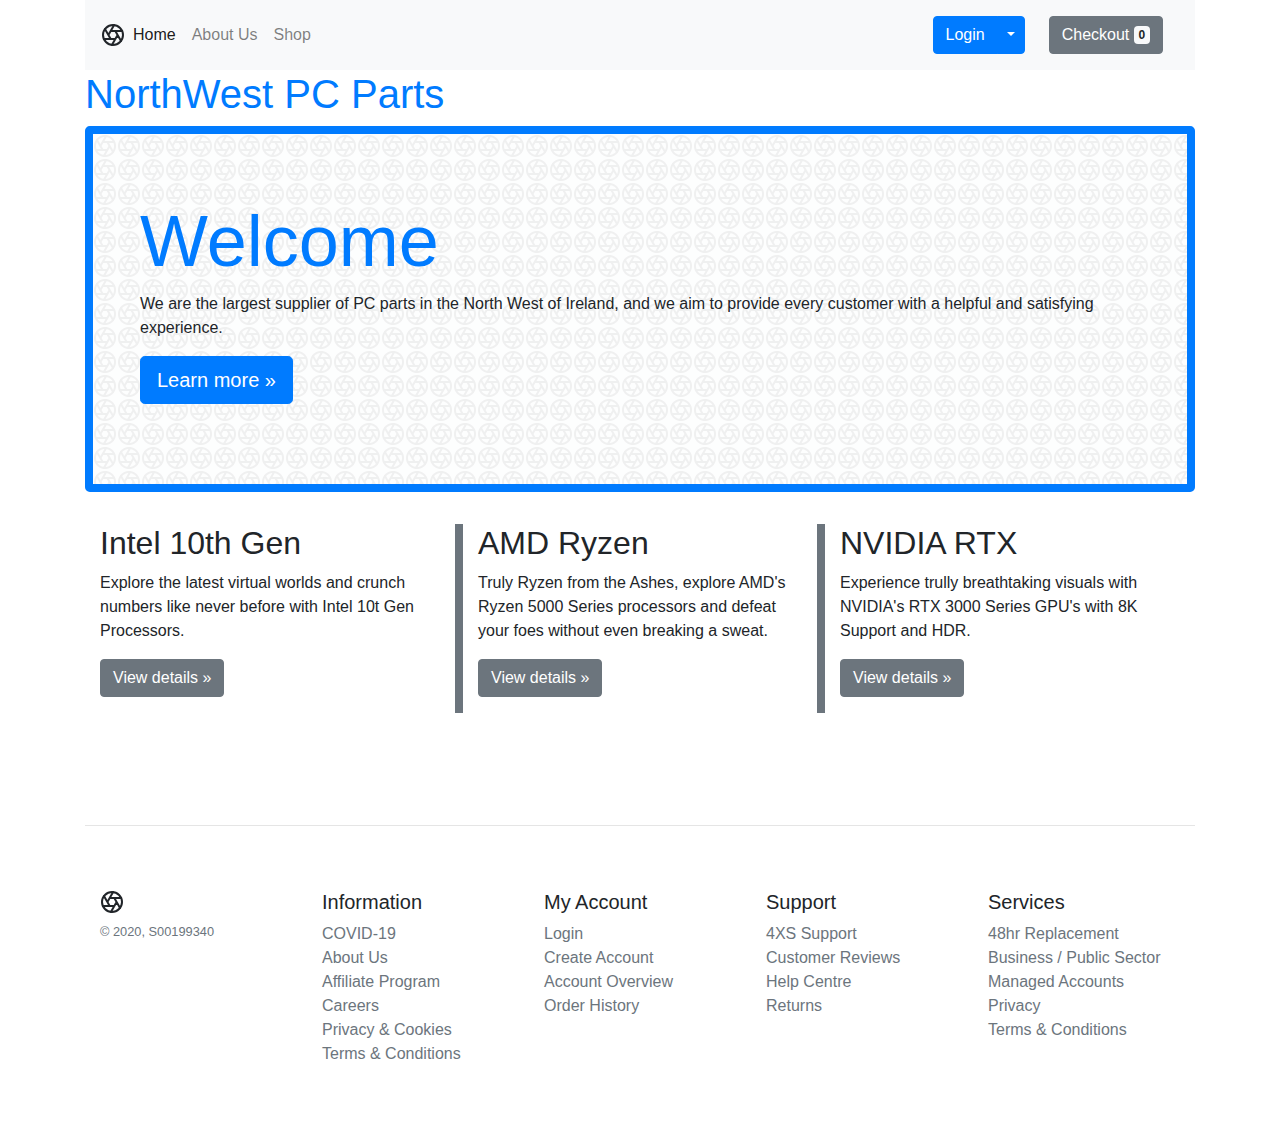
<file: index.html>
<!doctype html>
<html lang="en">
  <head>
    <!-- Required meta tags -->
    <meta charset="utf-8">
    <meta name="viewport" content="width=device-width, initial-scale=1, shrink-to-fit=no">

    <!-- Bootstrap CSS -->
    <link rel="stylesheet" href="https://cdn.jsdelivr.net/npm/bootstrap@4.5.3/dist/css/bootstrap.min.css" integrity="sha384-TX8t27EcRE3e/ihU7zmQxVncDAy5uIKz4rEkgIXeMed4M0jlfIDPvg6uqKI2xXr2" crossorigin="anonymous">
    <link href="css/bootstrap.min.css" rel="stylesheet">
    <link href="css/custom.css" rel="stylesheet">    
    <title>Home Page</title>
  </head>
  <body>

    <main class="container">
    <nav class="navbar navbar-expand-lg navbar-light bg-light">
      <svg xmlns="http://www.w3.org/2000/svg" width="24" height="24" fill="none" stroke="currentColor" stroke-linecap="round" stroke-linejoin="round" stroke-width="2" class="d-block mx-auto" role="img" viewBox="0 0 24 24" focusable="false"><title>Product</title><circle cx="12" cy="12" r="10"/><path d="M14.31 8l5.74 9.94M9.69 8h11.48M7.38 12l5.74-9.94M9.69 16L3.95 6.06M14.31 16H2.83m13.79-4l-5.74 9.94"/></svg>
        <button class="navbar-toggler" type="button" data-toggle="collapse" data-target="#navbarNavAltMarkup" aria-controls="navbarNavAltMarkup" aria-expanded="false" aria-label="Toggle navigation">
          <span class="navbar-toggler-icon"></span>
        </button>
        <div class="collapse navbar-collapse" id="navbarNavAltMarkup">
          <div class="navbar-nav">
            <a class="nav-item nav-link active" href="index.html">Home<span class="sr-only">(current)</span></a>
            <a class="nav-item nav-link" href="about.html">About Us</a>
            <a class="nav-item nav-link" href="shop.html">Shop</a>
          </div>
        </div>
          <div class="btn-group">
          <button type="button" class="btn btn-primary"  id="loginlogout" href="#">Login</button>
          <button type="button" class="btn btn-primary dropdown-toggle dropdown-toggle-split" id="dropdownMenuReference" data-toggle="dropdown" aria-haspopup="true" aria-expanded="false" data-reference="parent">
            <span class="sr-only">Toggle Dropdown</span>
          </button>
          <div class="dropdown-menu" aria-labelledby="dropdownMenuReference">
            <a class="dropdown-item" href="userdetails.html">User Details</a>
      
          </div>
          </div>
        
            
          <div class="btn-toolbar">
              <a class="nav-item nav-link" href="checkout.html">
              <button type="button" class="btn btn-secondary ml-2">
                Checkout <span class="badge badge-light" id="checkout"></span>
              </button>
              </a>
          </div> 
      </nav>    
          
      



      <style>
        #home_img{
          background-image: linear-gradient(rgba(255,255,255,0.93), rgba(255,255,255,0.93)), url("images/Product-1.png");
          border: 0.5em solid #007bff;
        }

        
        </style>


      <main role="main">
        <h1>NorthWest PC Parts </h1>
        <!-- Main jumbotron for a primary marketing message or call to action -->
        <div class="jumbotron" id="home_img">
          <div class="container">
            <h1 class="display-3">Welcome</h1>
            <p>We are the largest supplier of PC parts in the North West of Ireland, and we aim to provide every customer with a helpful and satisfying experience.</p>
            <p><a class="btn btn-primary btn-lg" href="#" role="button">Learn more &raquo;</a></p>
          </div>
        </div>
      
        <div class="container">
          <!-- Example row of columns -->
          <div class="row">
            <div class="col-md-4">
              <h2>Intel 10th Gen</h2>
              <p>Explore the latest virtual worlds and crunch numbers like never before with Intel 10t Gen Processors.</p>
              <p><a class="btn btn-secondary" href="#" role="button">View details &raquo;</a></p>
            </div>
            <div class="col-md-4" id="border_middle_index">
              <h2>AMD Ryzen</h2>
              <p>Truly Ryzen from the Ashes, explore AMD's Ryzen 5000 Series processors and defeat your foes without even breaking a sweat.</p>
              <p><a class="btn btn-secondary" href="#" role="button">View details &raquo;</a></p>
            </div>
            <div class="col-md-4">
              <h2>NVIDIA RTX</h2>
              <p>Experience trully breathtaking visuals with NVIDIA's RTX 3000 Series GPU's with 8K Support and HDR.</p>
              <p><a class="btn btn-secondary" href="#" role="button">View details &raquo;</a></p>
            </div>
          </div><!-- /container -->
      </main>


      </br>
      </br>
      </br>
      </br> 
      <hr>
      
    
      <footer class="container py-5">
        <div class="row">
          <div class="col-12 col-md">
            <svg xmlns="http://www.w3.org/2000/svg" width="24" height="24" fill="none" stroke="currentColor" stroke-linecap="round" stroke-linejoin="round" stroke-width="2" class="d-block mb-2" role="img" viewBox="0 0 24 24" focusable="false"><title>Product</title><circle cx="12" cy="12" r="10"/><path d="M14.31 8l5.74 9.94M9.69 8h11.48M7.38 12l5.74-9.94M9.69 16L3.95 6.06M14.31 16H2.83m13.79-4l-5.74 9.94"/></svg>
            <small class="d-block mb-3 text-muted">&copy; 2020, S00199340</small>
          </div>
          <div class="col-6 col-md">
            <h5>Information</h5>
            <ul class="list-unstyled text-small">
              <li><a class="text-muted" href="#">COVID-19</a></li>
              <li><a class="text-muted" href="#">About Us</a></li>
              <li><a class="text-muted" href="#">Affiliate Program</a></li>
              <li><a class="text-muted" href="#">Careers</a></li>
              <li><a class="text-muted" href="#">Privacy & Cookies</a></li>
              <li><a class="text-muted" href="#">Terms & Conditions</a></li>
            </ul>
          </div>
          <div class="col-6 col-md">
            <h5>My Account</h5>
            <ul class="list-unstyled text-small">
              <li><a class="text-muted" href="#">Login</a></li>
              <li><a class="text-muted" href="#">Create Account</a></li>
              <li><a class="text-muted" href="#">Account Overview</a></li>
              <li><a class="text-muted" href="#">Order History</a></li>
            </ul>
          </div>
          <div class="col-6 col-md">
            <h5>Support</h5>
            <ul class="list-unstyled text-small">
              <li><a class="text-muted" href="#">4XS Support</a></li>
              <li><a class="text-muted" href="#">Customer Reviews</a></li>
              <li><a class="text-muted" href="#">Help Centre</a></li>
              <li><a class="text-muted" href="#">Returns</a></li>
            </ul>
          </div>
          <div class="col-6 col-md">
            <h5>Services</h5>
            <ul class="list-unstyled text-small">
              <li><a class="text-muted" href="#">48hr Replacement</a></li>
              <li><a class="text-muted" href="#">Business / Public Sector Managed Accounts</a></li>
              <li><a class="text-muted" href="#">Privacy</a></li>
              <li><a class="text-muted" href="#">Terms & Conditions</a></li>
            </ul>
          </div>
        </div>

      </footer>


      






    



    












    </main>


   


      <script src="js/jquery-min.js"></script>
      <script src="js/bootstrap.bundle.min.js"></script>   
      <script src="custom-js/custom.js"></script>   
    <!-- Optional JavaScript; choose one of the two! -->

    <!-- Option 1: jQuery and Bootstrap Bundle (includes Popper) -->
    <script src="https://code.jquery.com/jquery-3.5.1.slim.min.js" integrity="sha384-DfXdz2htPH0lsSSs5nCTpuj/zy4C+OGpamoFVy38MVBnE+IbbVYUew+OrCXaRkfj" crossorigin="anonymous"></script>
    <script src="https://cdn.jsdelivr.net/npm/bootstrap@4.5.3/dist/js/bootstrap.bundle.min.js" integrity="sha384-ho+j7jyWK8fNQe+A12Hb8AhRq26LrZ/JpcUGGOn+Y7RsweNrtN/tE3MoK7ZeZDyx" crossorigin="anonymous"></script>

    <!-- Option 2: jQuery, Popper.js, and Bootstrap JS
    <script src="https://code.jquery.com/jquery-3.5.1.slim.min.js" integrity="sha384-DfXdz2htPH0lsSSs5nCTpuj/zy4C+OGpamoFVy38MVBnE+IbbVYUew+OrCXaRkfj" crossorigin="anonymous"></script>
    <script src="https://cdn.jsdelivr.net/npm/popper.js@1.16.1/dist/umd/popper.min.js" integrity="sha384-9/reFTGAW83EW2RDu2S0VKaIzap3H66lZH81PoYlFhbGU+6BZp6G7niu735Sk7lN" crossorigin="anonymous"></script>
    <script src="https://cdn.jsdelivr.net/npm/bootstrap@4.5.3/dist/js/bootstrap.min.js" integrity="sha384-w1Q4orYjBQndcko6MimVbzY0tgp4pWB4lZ7lr30WKz0vr/aWKhXdBNmNb5D92v7s" crossorigin="anonymous"></script>
    -->
  </body>
</html>
</file>
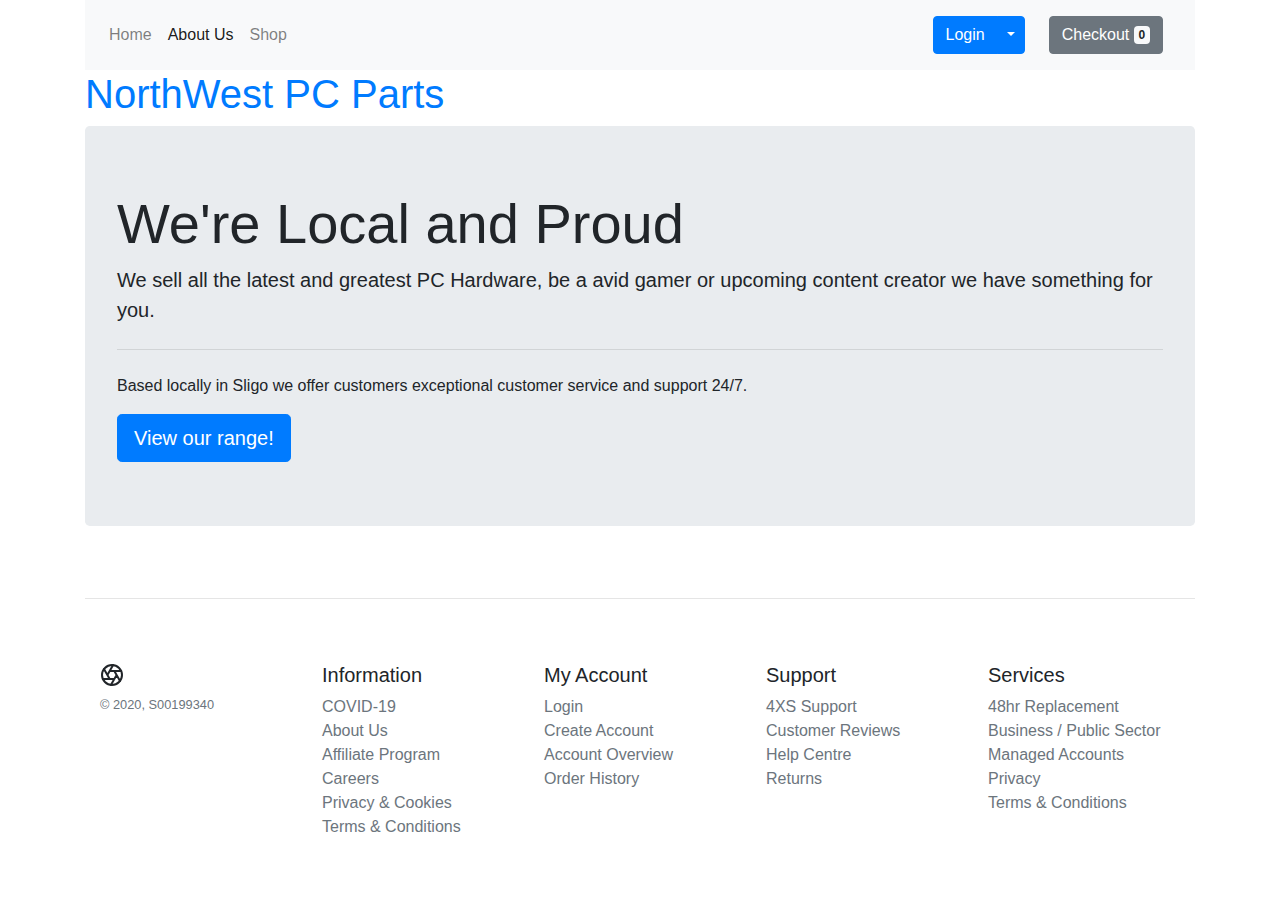
<file: about.html>
<!doctype html>
<html lang="en">
  <head>
    <!-- Required meta tags -->
    <meta charset="utf-8">
    <meta name="viewport" content="width=device-width, initial-scale=1, shrink-to-fit=no">

    <!-- Bootstrap CSS -->
    <link rel="stylesheet" href="https://cdn.jsdelivr.net/npm/bootstrap@4.5.3/dist/css/bootstrap.min.css" integrity="sha384-TX8t27EcRE3e/ihU7zmQxVncDAy5uIKz4rEkgIXeMed4M0jlfIDPvg6uqKI2xXr2" crossorigin="anonymous">
    <link href="css/bootstrap.min.css" rel="stylesheet">
    <link href="css/custom.css" rel="stylesheet">    
    <title>Hello, world!</title>
  </head>
  <body>

    <main class="container">
    <nav class="navbar navbar-expand-lg navbar-light bg-light">
        <button class="navbar-toggler" type="button" data-toggle="collapse" data-target="#navbarNavAltMarkup" aria-controls="navbarNavAltMarkup" aria-expanded="false" aria-label="Toggle navigation">
          <span class="navbar-toggler-icon"></span>
        </button>
        <div class="collapse navbar-collapse" id="navbarNavAltMarkup">
          <div class="navbar-nav">
            <a class="nav-item nav-link" href="index.html">Home</a>
            <a class="nav-item nav-link active" href="about.html">About Us<span class="sr-only">(current)</span></a>
            <a class="nav-item nav-link" href="shop.html">Shop</a>
          </div>
        </div>
          <div class="btn-group">
          <button type="button" class="btn btn-primary"  id="loginlogout" href="#">Login</button>
          <button type="button" class="btn btn-primary dropdown-toggle dropdown-toggle-split" id="dropdownMenuReference" data-toggle="dropdown" aria-haspopup="true" aria-expanded="false" data-reference="parent">
            <span class="sr-only">Toggle Dropdown</span>
          </button>
          <div class="dropdown-menu" aria-labelledby="dropdownMenuReference">
            <a class="dropdown-item" href="userdetails.html">User Details</a>
      
          </div>
          </div>
        
            
          <div class="btn-toolbar">
              <a class="nav-item nav-link" href="checkout.html">
              <button type="button" class="btn btn-secondary ml-2">
                Checkout <span class="badge badge-light" id="checkout"></span>
              </button>
              </a>
          </div> 
      </nav>    
          
      <h1>NorthWest PC Parts </h1>














    



      <div class="jumbotron">
        <h2 class="display-4">We're Local and Proud</h2>
        <p class="lead">We sell all the latest and greatest PC Hardware, be a avid gamer or upcoming content creator we have something for you.</p>
        <hr class="my-4">
        <p>Based locally in Sligo we offer customers exceptional customer service and support 24/7.</p>
        <a class="btn btn-primary btn-lg" href="shop.html" role="button">View our range!</a>
      </div>




    </br>
    <hr>

      <footer class="container py-5">
        <div class="row">
          <div class="col-12 col-md">
            <svg xmlns="http://www.w3.org/2000/svg" width="24" height="24" fill="none" stroke="currentColor" stroke-linecap="round" stroke-linejoin="round" stroke-width="2" class="d-block mb-2" role="img" viewBox="0 0 24 24" focusable="false"><title>Product</title><circle cx="12" cy="12" r="10"/><path d="M14.31 8l5.74 9.94M9.69 8h11.48M7.38 12l5.74-9.94M9.69 16L3.95 6.06M14.31 16H2.83m13.79-4l-5.74 9.94"/></svg>
            <small class="d-block mb-3 text-muted">&copy; 2020, S00199340</small>
          </div>
          <div class="col-6 col-md">
            <h5>Information</h5>
            <ul class="list-unstyled text-small">
              <li><a class="text-muted" href="#">COVID-19</a></li>
              <li><a class="text-muted" href="#">About Us</a></li>
              <li><a class="text-muted" href="#">Affiliate Program</a></li>
              <li><a class="text-muted" href="#">Careers</a></li>
              <li><a class="text-muted" href="#">Privacy & Cookies</a></li>
              <li><a class="text-muted" href="#">Terms & Conditions</a></li>
            </ul>
          </div>
          <div class="col-6 col-md">
            <h5>My Account</h5>
            <ul class="list-unstyled text-small">
              <li><a class="text-muted" href="#">Login</a></li>
              <li><a class="text-muted" href="#">Create Account</a></li>
              <li><a class="text-muted" href="#">Account Overview</a></li>
              <li><a class="text-muted" href="#">Order History</a></li>
            </ul>
          </div>
          <div class="col-6 col-md">
            <h5>Support</h5>
            <ul class="list-unstyled text-small">
              <li><a class="text-muted" href="#">4XS Support</a></li>
              <li><a class="text-muted" href="#">Customer Reviews</a></li>
              <li><a class="text-muted" href="#">Help Centre</a></li>
              <li><a class="text-muted" href="#">Returns</a></li>
            </ul>
          </div>
          <div class="col-6 col-md">
            <h5>Services</h5>
            <ul class="list-unstyled text-small">
              <li><a class="text-muted" href="#">48hr Replacement</a></li>
              <li><a class="text-muted" href="#">Business / Public Sector Managed Accounts</a></li>
              <li><a class="text-muted" href="#">Privacy</a></li>
              <li><a class="text-muted" href="#">Terms & Conditions</a></li>
            </ul>
          </div>
        </div>
      </footer>






    </main>
      <script src="js/jquery-min.js"></script>
      <script src="js/bootstrap.bundle.min.js"></script>    
      <script src="custom-js/custom.js"></script>   
    <!-- Optional JavaScript; choose one of the two! -->

    <!-- Option 1: jQuery and Bootstrap Bundle (includes Popper) -->
    <script src="https://code.jquery.com/jquery-3.5.1.slim.min.js" integrity="sha384-DfXdz2htPH0lsSSs5nCTpuj/zy4C+OGpamoFVy38MVBnE+IbbVYUew+OrCXaRkfj" crossorigin="anonymous"></script>
    <script src="https://cdn.jsdelivr.net/npm/bootstrap@4.5.3/dist/js/bootstrap.bundle.min.js" integrity="sha384-ho+j7jyWK8fNQe+A12Hb8AhRq26LrZ/JpcUGGOn+Y7RsweNrtN/tE3MoK7ZeZDyx" crossorigin="anonymous"></script>

    <!-- Option 2: jQuery, Popper.js, and Bootstrap JS
    <script src="https://code.jquery.com/jquery-3.5.1.slim.min.js" integrity="sha384-DfXdz2htPH0lsSSs5nCTpuj/zy4C+OGpamoFVy38MVBnE+IbbVYUew+OrCXaRkfj" crossorigin="anonymous"></script>
    <script src="https://cdn.jsdelivr.net/npm/popper.js@1.16.1/dist/umd/popper.min.js" integrity="sha384-9/reFTGAW83EW2RDu2S0VKaIzap3H66lZH81PoYlFhbGU+6BZp6G7niu735Sk7lN" crossorigin="anonymous"></script>
    <script src="https://cdn.jsdelivr.net/npm/bootstrap@4.5.3/dist/js/bootstrap.min.js" integrity="sha384-w1Q4orYjBQndcko6MimVbzY0tgp4pWB4lZ7lr30WKz0vr/aWKhXdBNmNb5D92v7s" crossorigin="anonymous"></script>
    -->
  </body>
</html>
</file>
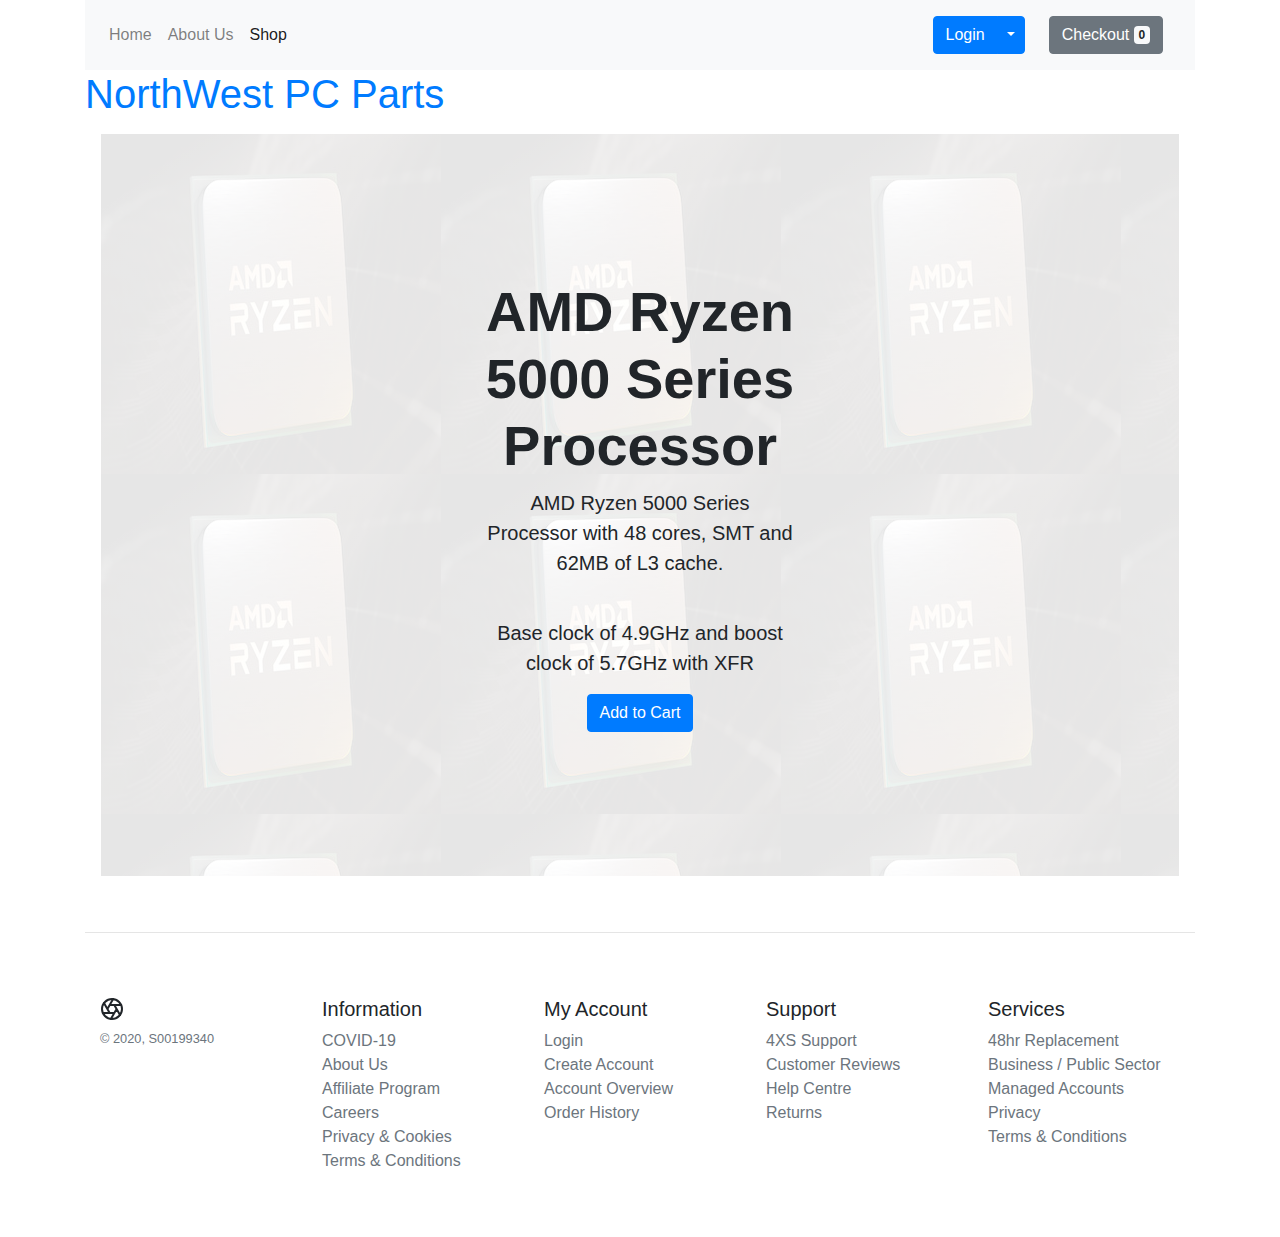
<file: amd.html>
<!doctype html>
<html lang="en">
  <head>
    <!-- Required meta tags -->
    <meta charset="utf-8">
    <meta name="viewport" content="width=device-width, initial-scale=1, shrink-to-fit=no">

    <!-- Bootstrap CSS -->
    <link rel="stylesheet" href="https://cdn.jsdelivr.net/npm/bootstrap@4.5.3/dist/css/bootstrap.min.css" integrity="sha384-TX8t27EcRE3e/ihU7zmQxVncDAy5uIKz4rEkgIXeMed4M0jlfIDPvg6uqKI2xXr2" crossorigin="anonymous">
    <link href="css/bootstrap.min.css" rel="stylesheet">
    <link href="css/custom.css" rel="stylesheet">    
    <title>AMD Ryzen</title>
  </head>
  <body>

    <main class="container">
    <nav class="navbar navbar-expand-lg navbar-light bg-light">
        <button class="navbar-toggler" type="button" data-toggle="collapse" data-target="#navbarNavAltMarkup" aria-controls="navbarNavAltMarkup" aria-expanded="false" aria-label="Toggle navigation">
          <span class="navbar-toggler-icon"></span>
        </button>
        <div class="collapse navbar-collapse" id="navbarNavAltMarkup">
          <div class="navbar-nav">
            <a class="nav-item nav-link" href="index.html">Home</a>
            <a class="nav-item nav-link" href="about.html">About Us</a>
            <a class="nav-item nav-link active" href="shop.html">Shop<span class="sr-only">(current)</span></a>
          </div>
        </div>
          <div class="btn-group">
          <button type="button" class="btn btn-primary"  id="loginlogout" href="#">Login</button>
          <button type="button" class="btn btn-primary dropdown-toggle dropdown-toggle-split" id="dropdownMenuReference" data-toggle="dropdown" aria-haspopup="true" aria-expanded="false" data-reference="parent">
            <span class="sr-only">Toggle Dropdown</span>
          </button>
          <div class="dropdown-menu" aria-labelledby="dropdownMenuReference">
            <a class="dropdown-item" href="userdetails.html">User Details</a>
      
          </div>
          </div>
        
            
          <div class="btn-toolbar">
              <a class="nav-item nav-link" href="checkout.html">
              <button type="button" class="btn btn-secondary ml-2">
                Checkout <span class="badge badge-light" id="checkout"></span>
              </button>
              </a>
          </div> 
      </nav>    
          
      <h1>NorthWest PC Parts </h1>









      <style>
        

        
        </style>




      <div id="amd_img" class="position-relative overflow-hidden p-3 p-md-5 m-md-3 text-center bg-light">
        <div  class="col-md-5 p-lg-5 mx-auto my-5">
          <h2 class="display-4 font-weight-bold">AMD Ryzen 5000 Series Processor</h2>
          <p class="lead font-weight-normal">AMD Ryzen 5000 Series Processor with 48 cores, SMT and 62MB of L3 cache.</p>
          <br/>
          <p class="lead font-weight-normal">Base clock of 4.9GHz and boost clock of 5.7GHz with XFR</p>
          <a href="#" class="btn btn-primary addtocart">Add to Cart</a>
        </div>
        <div class="product-device shadow-sm d-none d-md-block"></div>
        <div class="product-device product-device-2 shadow-sm d-none d-md-block"></div>
      </div>
    



    </br>
    <hr>

      <footer class="container py-5">
        <div class="row">
          <div class="col-12 col-md">
            <svg xmlns="http://www.w3.org/2000/svg" width="24" height="24" fill="none" stroke="currentColor" stroke-linecap="round" stroke-linejoin="round" stroke-width="2" class="d-block mb-2" role="img" viewBox="0 0 24 24" focusable="false"><title>Product</title><circle cx="12" cy="12" r="10"/><path d="M14.31 8l5.74 9.94M9.69 8h11.48M7.38 12l5.74-9.94M9.69 16L3.95 6.06M14.31 16H2.83m13.79-4l-5.74 9.94"/></svg>
            <small class="d-block mb-3 text-muted">&copy; 2020, S00199340</small>
          </div>
          <div class="col-6 col-md">
            <h5>Information</h5>
            <ul class="list-unstyled text-small">
              <li><a class="text-muted" href="#">COVID-19</a></li>
              <li><a class="text-muted" href="#">About Us</a></li>
              <li><a class="text-muted" href="#">Affiliate Program</a></li>
              <li><a class="text-muted" href="#">Careers</a></li>
              <li><a class="text-muted" href="#">Privacy & Cookies</a></li>
              <li><a class="text-muted" href="#">Terms & Conditions</a></li>
            </ul>
          </div>
          <div class="col-6 col-md">
            <h5>My Account</h5>
            <ul class="list-unstyled text-small">
              <li><a class="text-muted" href="#">Login</a></li>
              <li><a class="text-muted" href="#">Create Account</a></li>
              <li><a class="text-muted" href="#">Account Overview</a></li>
              <li><a class="text-muted" href="#">Order History</a></li>
            </ul>
          </div>
          <div class="col-6 col-md">
            <h5>Support</h5>
            <ul class="list-unstyled text-small">
              <li><a class="text-muted" href="#">4XS Support</a></li>
              <li><a class="text-muted" href="#">Customer Reviews</a></li>
              <li><a class="text-muted" href="#">Help Centre</a></li>
              <li><a class="text-muted" href="#">Returns</a></li>
            </ul>
          </div>
          <div class="col-6 col-md">
            <h5>Services</h5>
            <ul class="list-unstyled text-small">
              <li><a class="text-muted" href="#">48hr Replacement</a></li>
              <li><a class="text-muted" href="#">Business / Public Sector Managed Accounts</a></li>
              <li><a class="text-muted" href="#">Privacy</a></li>
              <li><a class="text-muted" href="#">Terms & Conditions</a></li>
            </ul>
          </div>
        </div>
      </footer>








    </main>
    
      <script src="js/jquery-min.js"></script>
      <script src="js/bootstrap.bundle.min.js"></script>    
      <script src="custom-js/custom.js"></script>   
    <!-- Optional JavaScript; choose one of the two! -->

    <!-- Option 1: jQuery and Bootstrap Bundle (includes Popper) -->
    <script src="https://code.jquery.com/jquery-3.5.1.slim.min.js" integrity="sha384-DfXdz2htPH0lsSSs5nCTpuj/zy4C+OGpamoFVy38MVBnE+IbbVYUew+OrCXaRkfj" crossorigin="anonymous"></script>
    <script src="https://cdn.jsdelivr.net/npm/bootstrap@4.5.3/dist/js/bootstrap.bundle.min.js" integrity="sha384-ho+j7jyWK8fNQe+A12Hb8AhRq26LrZ/JpcUGGOn+Y7RsweNrtN/tE3MoK7ZeZDyx" crossorigin="anonymous"></script>

    <!-- Option 2: jQuery, Popper.js, and Bootstrap JS
    <script src="https://code.jquery.com/jquery-3.5.1.slim.min.js" integrity="sha384-DfXdz2htPH0lsSSs5nCTpuj/zy4C+OGpamoFVy38MVBnE+IbbVYUew+OrCXaRkfj" crossorigin="anonymous"></script>
    <script src="https://cdn.jsdelivr.net/npm/popper.js@1.16.1/dist/umd/popper.min.js" integrity="sha384-9/reFTGAW83EW2RDu2S0VKaIzap3H66lZH81PoYlFhbGU+6BZp6G7niu735Sk7lN" crossorigin="anonymous"></script>
    <script src="https://cdn.jsdelivr.net/npm/bootstrap@4.5.3/dist/js/bootstrap.min.js" integrity="sha384-w1Q4orYjBQndcko6MimVbzY0tgp4pWB4lZ7lr30WKz0vr/aWKhXdBNmNb5D92v7s" crossorigin="anonymous"></script>
    -->
  </body>
</html>
</file>
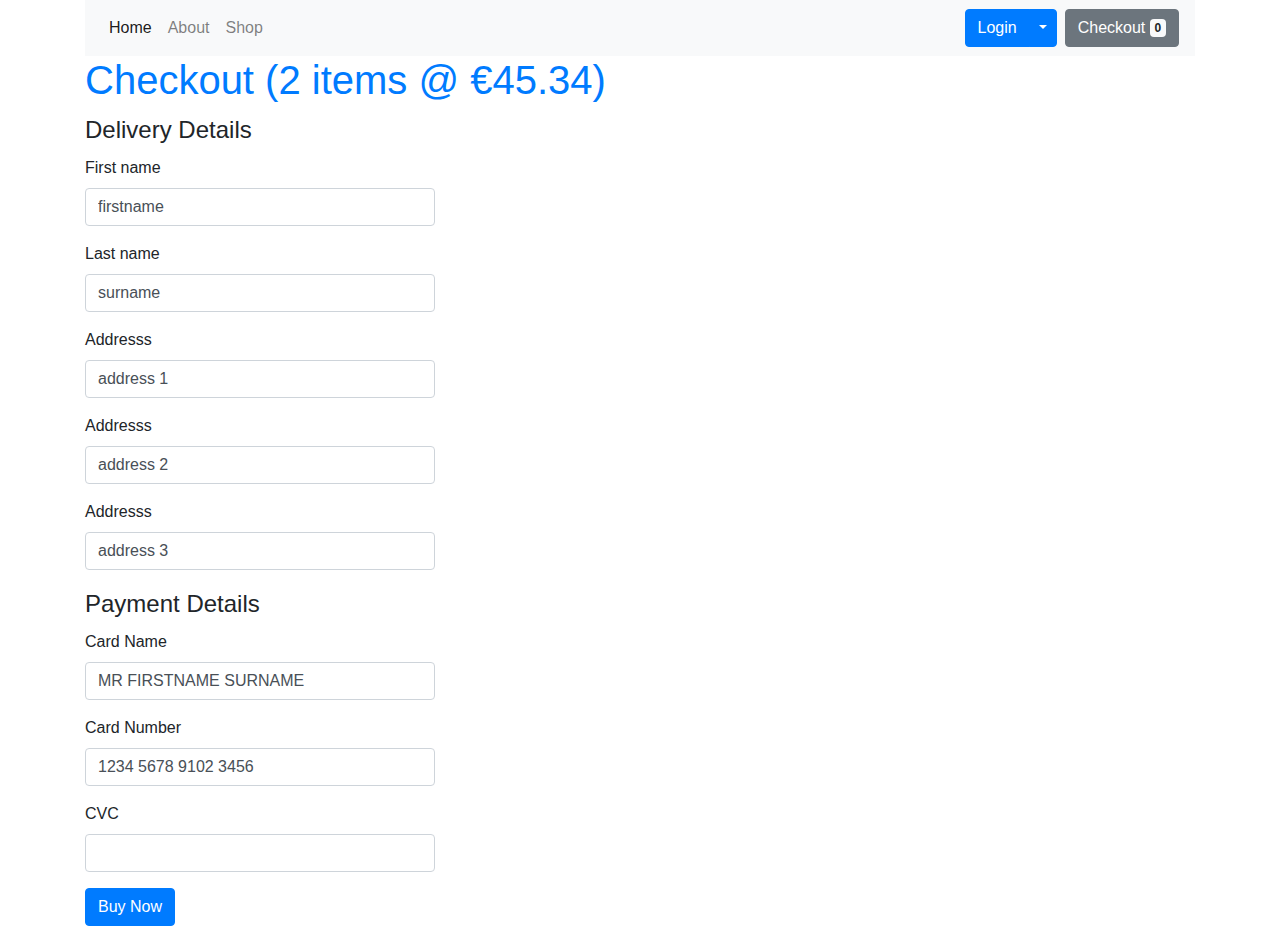
<file: checkout.html>
<!DOCTYPE html>
<html lang="en">
<head>
  <meta charset="utf-8">
  <meta name="viewport" content="width=device-width, initial-scale=1, shrink-to-fit=no">
  <meta name="description" content="">
  <meta name="author" content="">
  <title>Registration Form Lab 5</title>
  <!-- Bootstrap core CSS -->
  <link href="css/bootstrap.min.css" rel="stylesheet">
  <link href="css/custom.css" rel="stylesheet">    
</head>
<body>
<main class="container">

<nav class="navbar navbar-expand-lg navbar-light bg-light">
 
  <button class="navbar-toggler" type="button" data-toggle="collapse" data-target="#navbarNavAltMarkup" aria-controls="navbarNavAltMarkup" aria-expanded="false" aria-label="Toggle navigation">
    <span class="navbar-toggler-icon"></span>
  </button>
  <div class="collapse navbar-collapse" id="navbarNavAltMarkup">
    <div class="navbar-nav">
      <a class="nav-item nav-link active" href="#">Home <span class="sr-only">(current)</span></a>
      <a class="nav-item nav-link" href="#">About</a>
      <a class="nav-item nav-link" href="shop.html">Shop</a>
    </div>
    </div>
    <div class="btn-group">
    <button type="button" class="btn btn-primary"  id="loginlogout" href="#">Login</button>
    <button type="button" class="btn btn-primary dropdown-toggle dropdown-toggle-split" id="dropdownMenuReference" data-toggle="dropdown" aria-haspopup="true" aria-expanded="false" data-reference="parent">
      <span class="sr-only">Toggle Dropdown</span>
    </button>
    <div class="dropdown-menu" id="accountdetails" aria-labelledby="dropdownMenuReference">
      <a class="dropdown-item" href="userdetails.html">User Details</a>

    </div>
    </div>
  
      
    <div class="btn-toolbar">
        <button type="button" class="btn btn-secondary ml-2">
          Checkout <span class="badge badge-light" id="checkout"></span>
        </button>
    </div>  

</nav>       
    
    <h1>Checkout (2 items @ €45.34)</h1>
    <div class="row">    
        <div class="col-sm col-md-4"> 
          <form name="paymentdetails" id="pdetails" action="" method="get">
                <fieldset>
                    <legend>Delivery Details</legend>
                    <div class="form-group">
                        <label for="getFirstName">First name</label>
                        <input type="text" class="form-control" id="getFirstName" name="firstname" value="firstname" required>
                    </div>
                    <div class="form-group">
                        <label for="getLastName">Last name</label> 
                        <input type="text" class="form-control" id="getLastName" name="lastname" value="surname" required>
                    </div>    
                    <div class="form-group">
                        <label for="getAddress1">Addresss</label> 
                        <input type="text" class="form-control" id="getAddress1" name="address2" value="address 1" required>
                    </div> 
                    <div class="form-group">
                        <label for="getAddress2">Addresss</label> 
                        <input type="text" class="form-control" id="getAddress2" name="address2"  value="address 2"  required>
                    </div> 
                        <div class="form-group">
                        <label for="getAddress3">Addresss</label> 
                        <input type="text" class="form-control" id="getAddress3" name="address3"  value="address 3"  required>
                    </div> 
                </fieldset>    
                <fieldset>
                    <legend>Payment Details</legend>
                    <div class="form-group">
                        <label for="getCardName">Card Name</label> 
                        <input type="text" class="form-control" id="getCardName" name="cardname" value="MR FIRSTNAME SURNAME" required>
                    </div>   
                    <div class="form-group">
                        <label for="getCardNumber">Card Number</label> 
                        <input type="text" class="form-control" id="getCardNumber" name="cardnumber" value="1234 5678 9102 3456" required>
                    </div>
                    <div class="form-group">
                        <label for="getCardCVC">CVC</label> 
                        <input type="password" class="form-control" id="getCardNumber" name="cardnumber"  required>
                    </div>
                </fieldset>    
                <div class="alert alert-success d-none" id="payment-success" role="alert">
                    Thank you for your purchase. You will receive delivery details via email. Please return to our <a href="shop.html">Shopping Page</a>.
                </div>
                <div class="alert alert-danger d-none" id="payment-failure" role="alert">
                  There seems to be a problem with the card details you entered.
                </div>                
                
                <input type='submit' class="btn btn-primary" id="buy-button" value="Buy Now">
            </form>


        </div> 
    </div>   
    

    
</main>
    <script src="js/jquery-min.js"></script>
    <script src="js/bootstrap.bundle.min.js"></script> 
    <script src="custom-js/custom.js"></script>   
    
</body>
</html>
</file>
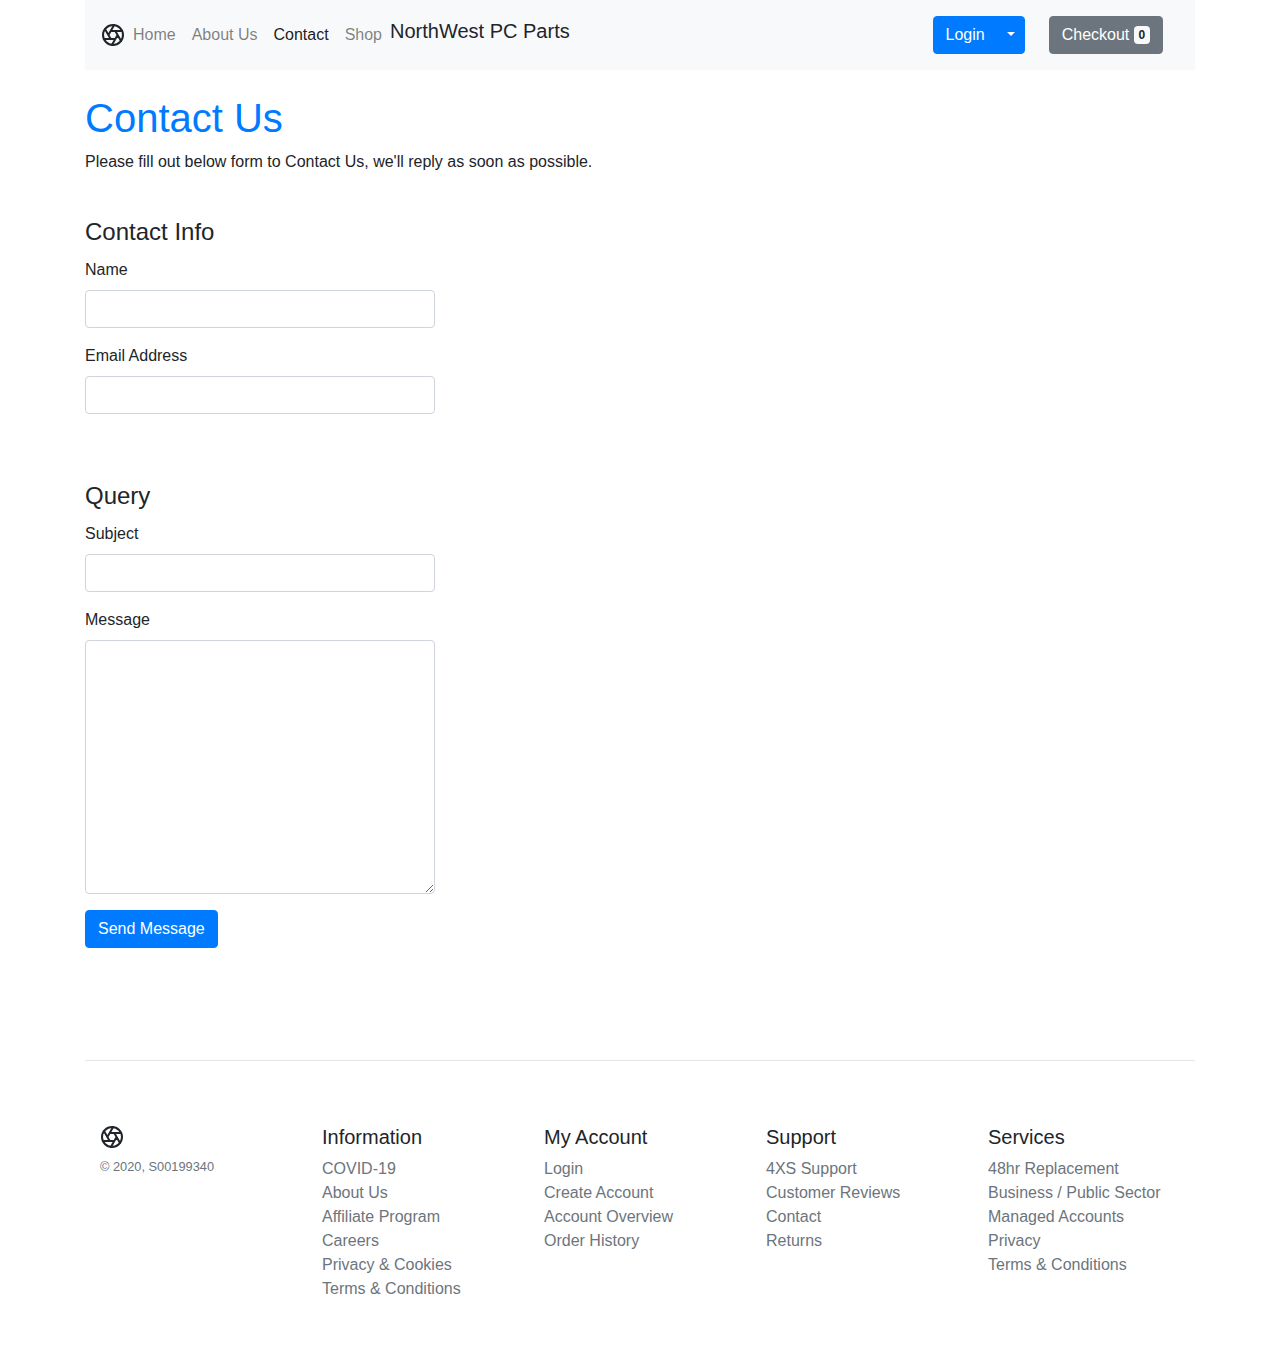
<file: contact.html>
<!DOCTYPE html>
<html lang="en">
<head>
  <meta charset="utf-8">
  <meta name="viewport" content="width=device-width, initial-scale=1, shrink-to-fit=no">
  <meta name="description" content="">
  <meta name="author" content="">
  <title>Contact - NWPC</title>
  <!-- Bootstrap core CSS -->
  <link href="css/bootstrap.min.css" rel="stylesheet">
  <link href="css/custom.css" rel="stylesheet">    
  <link rel="shortcut icon" type="image/x-icon" href="images/fav_icon/favicon.ico"/>
</head>
<body>

  <main class="container">
    <nav id="nav_border" class="navbar navbar-expand-lg navbar-light bg-light">
      <svg xmlns="http://www.w3.org/2000/svg" width="24" height="24" fill="none" stroke="currentColor" stroke-linecap="round" stroke-linejoin="round" stroke-width="2" class="d-block mx-auto" role="img" viewBox="0 0 24 24" focusable="false"><title>Product</title><circle cx="12" cy="12" r="10"/><path d="M14.31 8l5.74 9.94M9.69 8h11.48M7.38 12l5.74-9.94M9.69 16L3.95 6.06M14.31 16H2.83m13.79-4l-5.74 9.94"/></svg>
        <button class="navbar-toggler" type="button" data-toggle="collapse" data-target="#navbarNavAltMarkup" aria-controls="navbarNavAltMarkup" aria-expanded="false" aria-label="Toggle navigation">
          <span class="navbar-toggler-icon"></span>
        </button>
        <div class="collapse navbar-collapse" id="navbarNavAltMarkup">
          <div class="navbar-nav">
            <a class="nav-item nav-link" href="index.html">Home</a>
            <a class="nav-item nav-link" href="about.html">About Us</a>
            <a class="nav-item nav-link active" href="contact.html">Contact<span class="sr-only">(current)</span></a>
            <a class="nav-item nav-link" href="shop.html">Shop</a>
          </div>
          <h5 class="name">NorthWest PC Parts</h5>
        </div>
          <div class="btn-group">
          <button type="button" class="btn btn-primary"  id="loginlogout" href="#">Login</button>
          <button type="button" class="btn btn-primary dropdown-toggle dropdown-toggle-split" id="dropdownMenuReference" data-toggle="dropdown" aria-haspopup="true" aria-expanded="false" data-reference="parent">
            <span class="sr-only">Toggle Dropdown</span>
          </button>
          <div class="dropdown-menu" aria-labelledby="dropdownMenuReference">
            <a class="dropdown-item" href="userdetails.html">User Details</a>
      
          </div>
          </div>
        
            
          <div class="btn-toolbar">
              <a class="nav-item nav-link" href="checkout.html">
              <button type="button" class="btn btn-secondary ml-2">
                Checkout <span class="badge badge-light" id="checkout"></span>
              </button>
              </a>
          </div> 
          
      </nav>    
          
      


      
      
    </br>







    
    <h1>Contact Us</h1>
    <p>Please fill out below form to Contact Us, we'll reply as soon as possible.</p>
  </br>
    <div class="row">    
        <div class="col-sm col-md-4"> 
            <form name="contactus" id="cntctus" action="" method="GET">
                <fieldset>
                    <legend>Contact Info</legend>
                    <div class="form-group">
                        <label for="getName">Name</label>
                        <input type="text" class="form-control" id="getName" name="name" required>
                    </div>
                    <div class="form-group">
                        <label for="getEmail">Email Address</label> 
                        <input type="email" class="form-control" id="getEmail" name="email" required>
                    </div>    
                </fieldset>    
                
              </br>
            </br>


                <fieldset>
                    <legend>Query</legend>
                    <div class="form-group">
                        <label for="getSubject">Subject</label> 
                        <input type="text" class="form-control" id="getSubject" name="subject" required>
                    </div>   
                    
                   

                    <div class="form-group">
                        <label for="getMessage">Message</label> 

                        <textarea class="form-control" name="message" id="getMessage" cols="30" rows="10" required></textarea>
                    </div>  
                </fieldset>    
                <input type='submit' class="btn btn-primary" value="Send Message">
            </form>
        </div> 
    </div>   



  </br>
</br>
</br>
</br> 
<hr>






    <footer class="container py-5">
      <div class="row">
        <div class="col-12 col-md">
          <svg xmlns="http://www.w3.org/2000/svg" width="24" height="24" fill="none" stroke="currentColor" stroke-linecap="round" stroke-linejoin="round" stroke-width="2" class="d-block mb-2" role="img" viewBox="0 0 24 24" focusable="false"><title>Product</title><circle cx="12" cy="12" r="10"/><path d="M14.31 8l5.74 9.94M9.69 8h11.48M7.38 12l5.74-9.94M9.69 16L3.95 6.06M14.31 16H2.83m13.79-4l-5.74 9.94"/></svg>
          <small class="d-block mb-3 text-muted">&copy; 2020, S00199340</small>
        </div>
        <div class="col-6 col-md">
          <h5>Information</h5>
          <ul class="list-unstyled text-small">
            <li><a class="text-muted" href="#">COVID-19</a></li>
            <li><a class="text-muted" href="about.html">About Us</a></li>
            <li><a class="text-muted" href="#">Affiliate Program</a></li>
            <li><a class="text-muted" href="#">Careers</a></li>
            <li><a class="text-muted" href="#">Privacy & Cookies</a></li>
            <li><a class="text-muted" href="#">Terms & Conditions</a></li>
          </ul>
        </div>
        <div class="col-6 col-md">
          <h5>My Account</h5>
          <ul class="list-unstyled text-small">
            <li><a class="text-muted" href="#">Login</a></li>
            <li><a class="text-muted" href="#">Create Account</a></li>
            <li><a class="text-muted" href="#">Account Overview</a></li>
            <li><a class="text-muted" href="#">Order History</a></li>
          </ul>
        </div>
        <div class="col-6 col-md">
          <h5>Support</h5>
          <ul class="list-unstyled text-small">
            <li><a class="text-muted" href="#">4XS Support</a></li>
            <li><a class="text-muted" href="#">Customer Reviews</a></li>
            <li><a class="text-muted" href="contact.html">Contact</a></li>
            <li><a class="text-muted" href="#">Returns</a></li>
          </ul>
        </div>
        <div class="col-6 col-md">
          <h5>Services</h5>
          <ul class="list-unstyled text-small">
            <li><a class="text-muted" href="#">48hr Replacement</a></li>
            <li><a class="text-muted" href="#">Business / Public Sector Managed Accounts</a></li>
            <li><a class="text-muted" href="#">Privacy</a></li>
            <li><a class="text-muted" href="#">Terms & Conditions</a></li>
          </ul>
        </div>
      </div>

    </footer>
    

    
</main>
    <script src="js/jquery-min.js"></script>
    <script src="js/bootstrap.bundle.min.js"></script> 
    <script src="custom-js/custom.js"></script>   
    
</body>
</html>
</file>
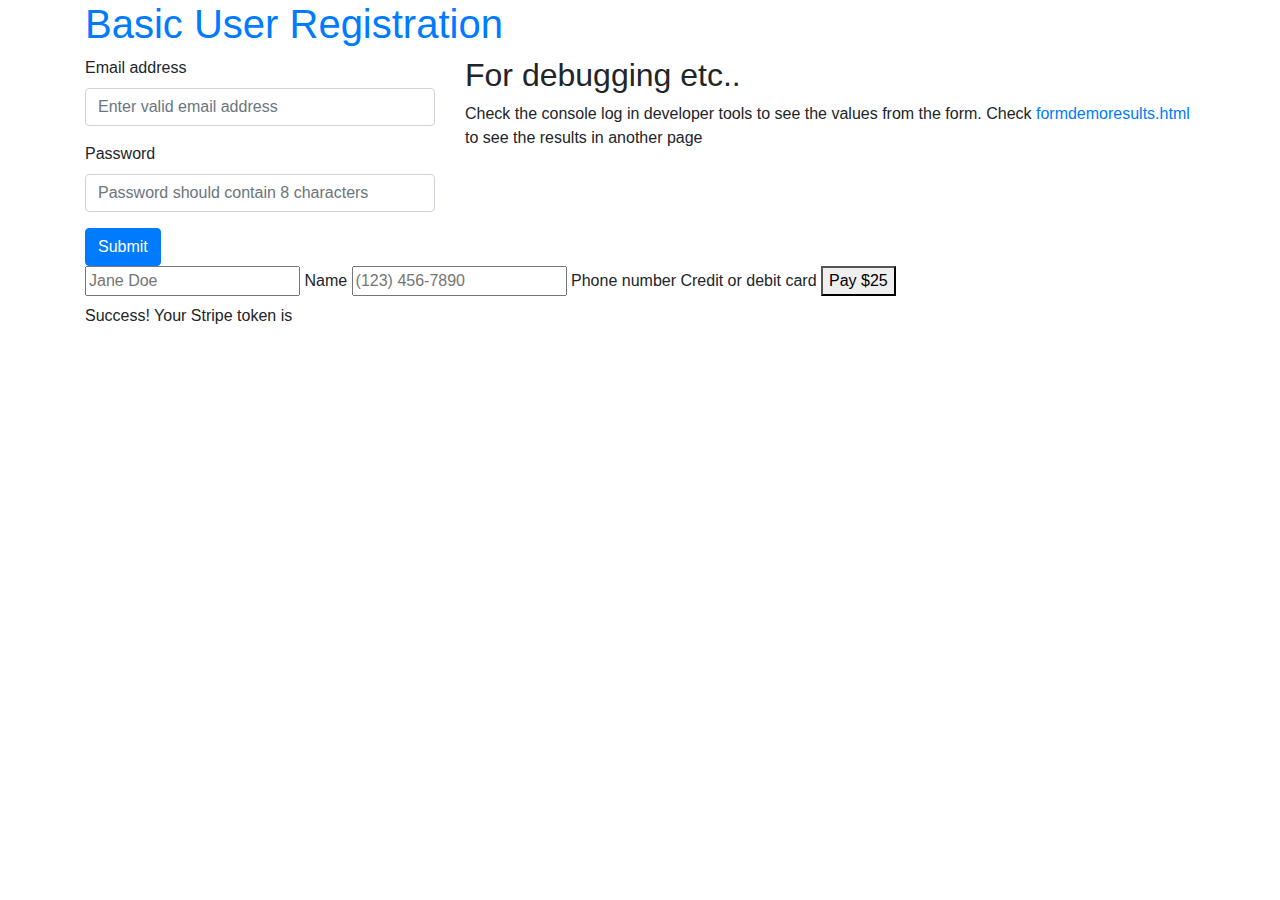
<file: formdemo.html>
<!DOCTYPE html>
<html lang="en">
<head>
  <meta charset="utf-8">
  <meta name="viewport" content="width=device-width, initial-scale=1, shrink-to-fit=no">
  <meta name="description" content="">
  <meta name="author" content="">
  <title>Registration Form Lab 5</title>
  <!-- Bootstrap core CSS -->
  <link href="css/bootstrap.min.css" rel="stylesheet">
  <link href="css/custom.css" rel="stylesheet">    
</head>
<body>
<main class="container">
     
<h1>Basic User Registration</h1>
    <div class="row">    
        <div class="col-sm col-md-4"> 
            <form name="registration" action="" method="get">
                <div class="form-group">
                    <label for="getEmail">Email address</label>
                    <input type="email" class="form-control" id="getEmail" name="email" placeholder="Enter valid email address">
                </div>
                <div class="form-group">
                    <label for="getPassword1">Password</label> 
                    <input type="password" class="form-control" id="getPassword1" name="password1" placeholder="Password should contain 8 characters">
                </div>    
                <input type='submit' class="btn btn-primary" value="Submit">
            </form>
        </div> 
        <div class="col=sm col-md-8"> 
            <h2>For debugging etc..</h2>
            <p>Check the console log in developer tools to see the values from the form. Check <a target='_blank' href='formdemoresults.html'>formdemoresults.html</a> to see the results in another page</p>
        </div>    
    </div>   
    
<script src="https://js.stripe.com/v3/"></script>
<form>
  <label>
    <input name="cardholder-name" class="field is-empty" placeholder="Jane Doe" />
    <span><span>Name</span></span>
  </label>
  <label>
    <input class="field is-empty" type="tel" placeholder="(123) 456-7890" />
    <span><span>Phone number</span></span>
  </label>
  <label>
    <div id="card-element" class="field is-empty"></div>
    <span><span>Credit or debit card</span></span>
  </label>
  <button type="submit">Pay $25</button>
  <div class="outcome">
    <div class="error" role="alert"></div>
    <div class="success">
      Success! Your Stripe token is <span class="token"></span>
    </div>
  </div>
</form>
    
    
</main>
    <script src="js/jquery-min.js"></script>
    <script src="js/bootstrap.bundle.min.js"></script>    
    <script>
        
var stripe = Stripe('pk_test_sRclQLhjCXt0takAo5Hj7H9Q');
var elements = stripe.elements();

var card = elements.create('card', {
  iconStyle: 'solid',
  style: {
    base: {
      iconColor: '#8898AA',
      color: 'white',
      lineHeight: '36px',
      fontWeight: 300,
      fontFamily: '"Helvetica Neue", Helvetica, sans-serif',
      fontSize: '19px',

      '::placeholder': {
        color: '#8898AA',
      },
    },
    invalid: {
      iconColor: '#e85746',
      color: '#e85746',
    }
  },
  classes: {
    focus: 'is-focused',
    empty: 'is-empty',
  },
});
card.mount('#card-element');

var inputs = document.querySelectorAll('input.field');
Array.prototype.forEach.call(inputs, function(input) {
  input.addEventListener('focus', function() {
    input.classList.add('is-focused');
  });
  input.addEventListener('blur', function() {
    input.classList.remove('is-focused');
  });
  input.addEventListener('keyup', function() {
    if (input.value.length === 0) {
      input.classList.add('is-empty');
    } else {
      input.classList.remove('is-empty');
    }
  });
});

function setOutcome(result) {
  var successElement = document.querySelector('.success');
  var errorElement = document.querySelector('.error');
  successElement.classList.remove('visible');
  errorElement.classList.remove('visible');

  if (result.token) {
    // Use the token to create a charge or a customer
    // https://stripe.com/docs/charges
    successElement.querySelector('.token').textContent = result.token.id;
    successElement.classList.add('visible');
  } else if (result.error) {
    errorElement.textContent = result.error.message;
    errorElement.classList.add('visible');
  }
}

card.on('change', function(event) {
  setOutcome(event);
});

document.querySelector('form').addEventListener('submit', function(e) {
  e.preventDefault();
  var form = document.querySelector('form');
  var extraDetails = {
    name: form.querySelector('input[name=cardholder-name]').value,
  };
  stripe.createToken(card, extraDetails).then(setOutcome);
});
        
    
        
        
    // javascript code will only run once the DOM is ready   
    $(document).ready(function(){
        // wait for a submit event on the form
        $( "form" ).submit(function( event ) {
            // get the values of the form into an array
            var formValues=$( this ).serializeArray() ;
            // write the formvalues to the console log
            console.log( formValues );
            localStorage.setItem('regForm', JSON.stringify(formValues));
            // prevent the form from actually submitting - event.preventDefault() could also be used..
            return false;
        });       
    });
    </script>     
    <script src="https://js.stripe.com/v3/"></script>
</body>
</html>
</file>
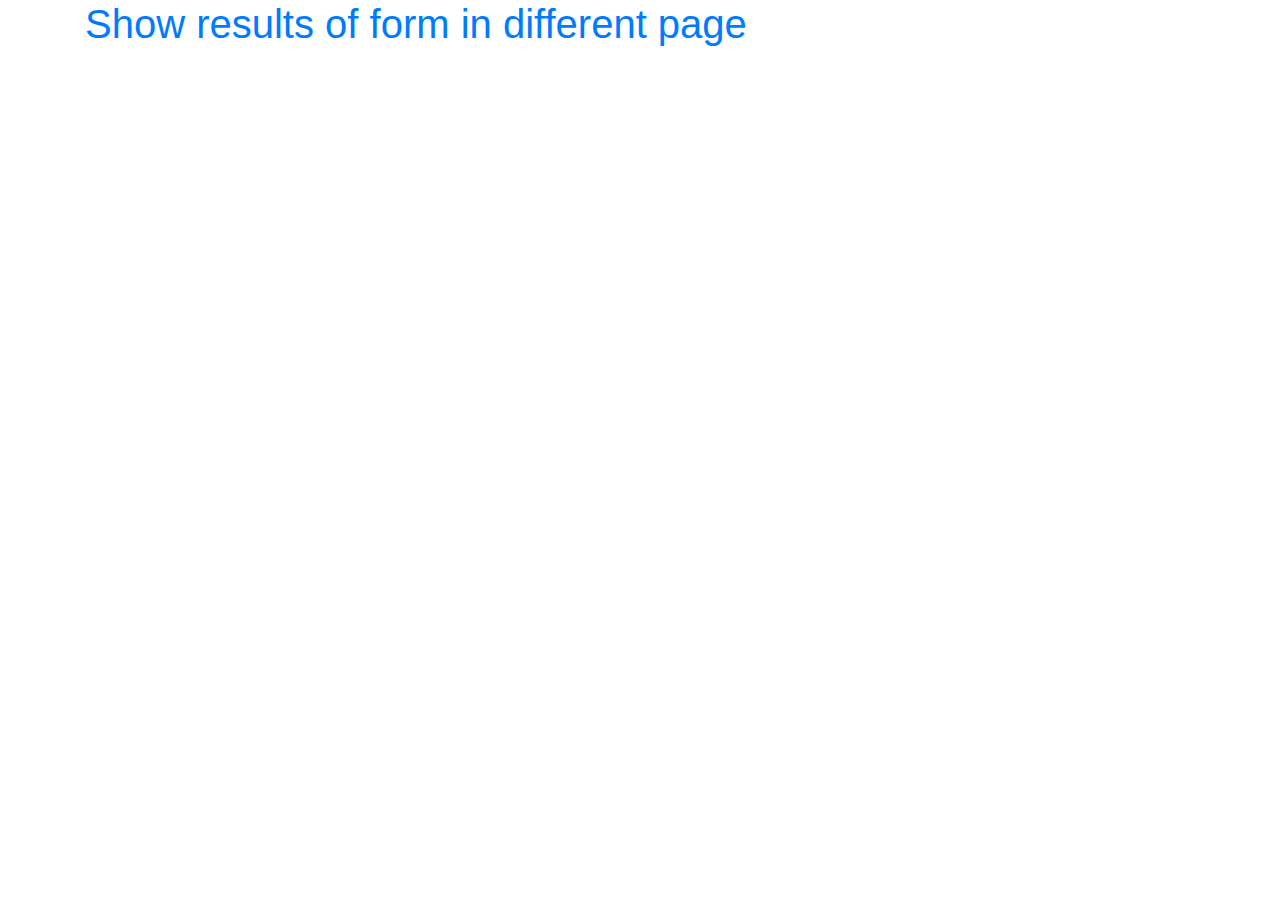
<file: formdemoresults.html>
<!DOCTYPE html>
<html lang="en">
<head>
  <meta charset="utf-8">
  <meta name="viewport" content="width=device-width, initial-scale=1, shrink-to-fit=no">
  <meta name="description" content="">
  <meta name="author" content="">
  <title>Form values returned</title>
  <!-- Bootstrap core CSS -->
  <link href="css/bootstrap.min.css" rel="stylesheet">
  <link href="css/custom.css" rel="stylesheet">    
</head>
<body>
    <main class="container">
        <h1>Show results of form in different page </h1>
    </main>
<script src="js/jquery-min.js"></script>
<script src="js/bootstrap.bundle.min.js"></script>    
<script>
// javascript code will only run once the DOM is ready   
$(document).ready(function(){

    var formValues = JSON.parse(localStorage.getItem('regForm'));
    for(var i=0;i<formValues.length;i++){
           // display the name/value pairs on screen    
           alert('Field name is : ' + formValues[i]['name'] + ', Value is: ' + formValues[i]['value']);
        }
});
</script>     
</body>
</html>
</file>
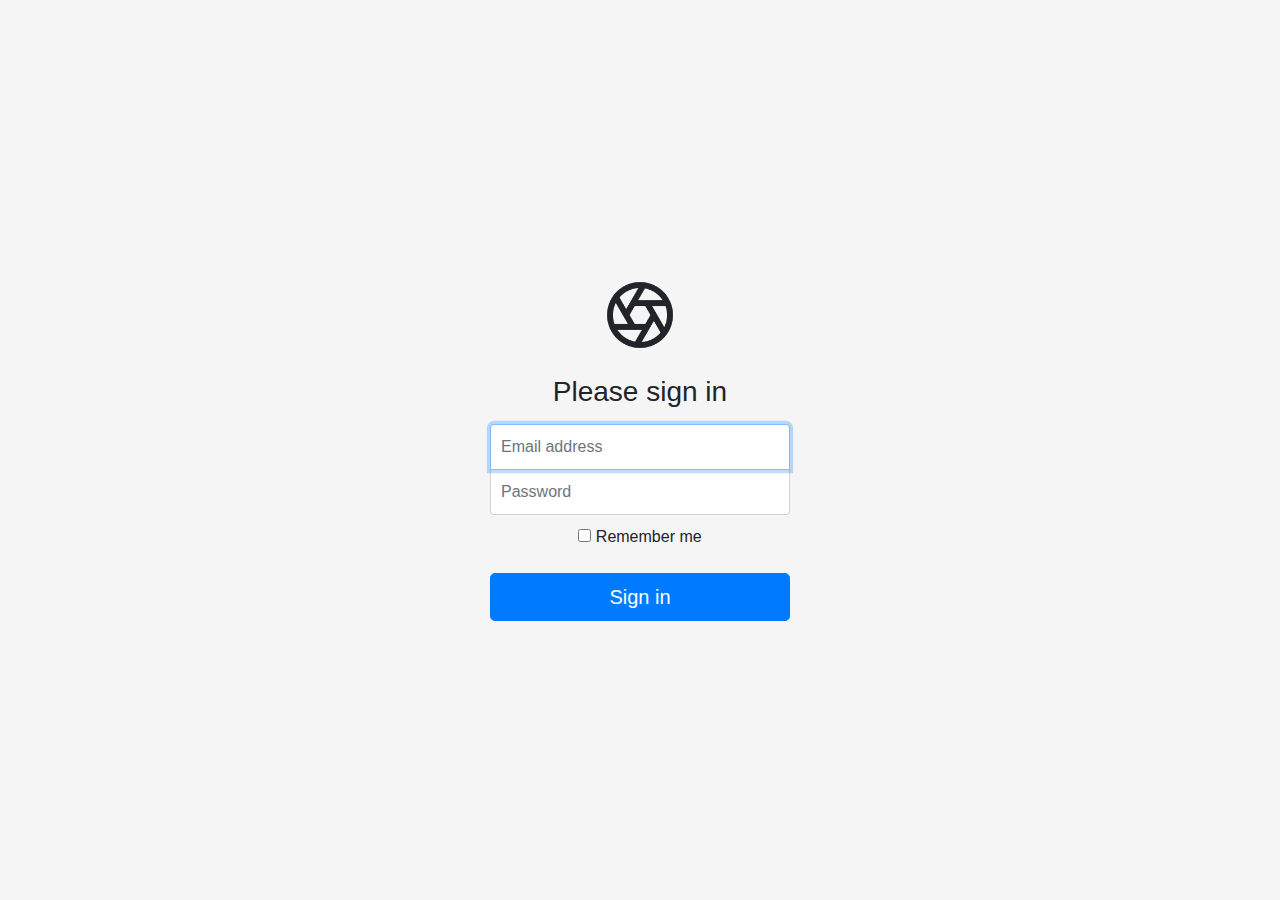
<file: index 2.html>
<!doctype html>
<html lang="en">
  <head>
    <meta charset="utf-8">
    <meta name="viewport" content="width=device-width, initial-scale=1, shrink-to-fit=no">
    <meta name="description" content="">
    <meta name="author" content="Mark Otto, Jacob Thornton, and Bootstrap contributors">
    <meta name="generator" content="Jekyll v4.1.1">
    <title>Signin Template · Bootstrap</title>

    <link rel="canonical" href="https://getbootstrap.com/docs/4.5/examples/sign-in/">

    <!-- Bootstrap core CSS -->
<link href="css/bootstrap.min.css" rel="stylesheet">

    
    </style>
    <!-- Custom styles for this template -->
    <link href="css/signin.css" rel="stylesheet">
  </head>
  <body class="text-center">
    <form class="form-signin">
  <img class="mb-4" src="images/logo.png" alt="" width="72" height="72">
  <h1 class="h3 mb-3 font-weight-normal">Please sign in</h1>
  <label for="inputEmail" class="sr-only">Email address</label>
  <input type="email" id="inputEmail" class="form-control" placeholder="Email address" required autofocus>
  <label for="inputPassword" class="sr-only">Password</label>
  <input type="password" id="inputPassword" class="form-control" placeholder="Password" required>
  <div class="checkbox mb-3">
    <label>
      <input type="checkbox" value="remember-me"> Remember me
    </label>
  </div>
  <button class="btn btn-lg btn-primary btn-block" type="submit">Sign in</button>
</form>
</body>
</html>
</file>
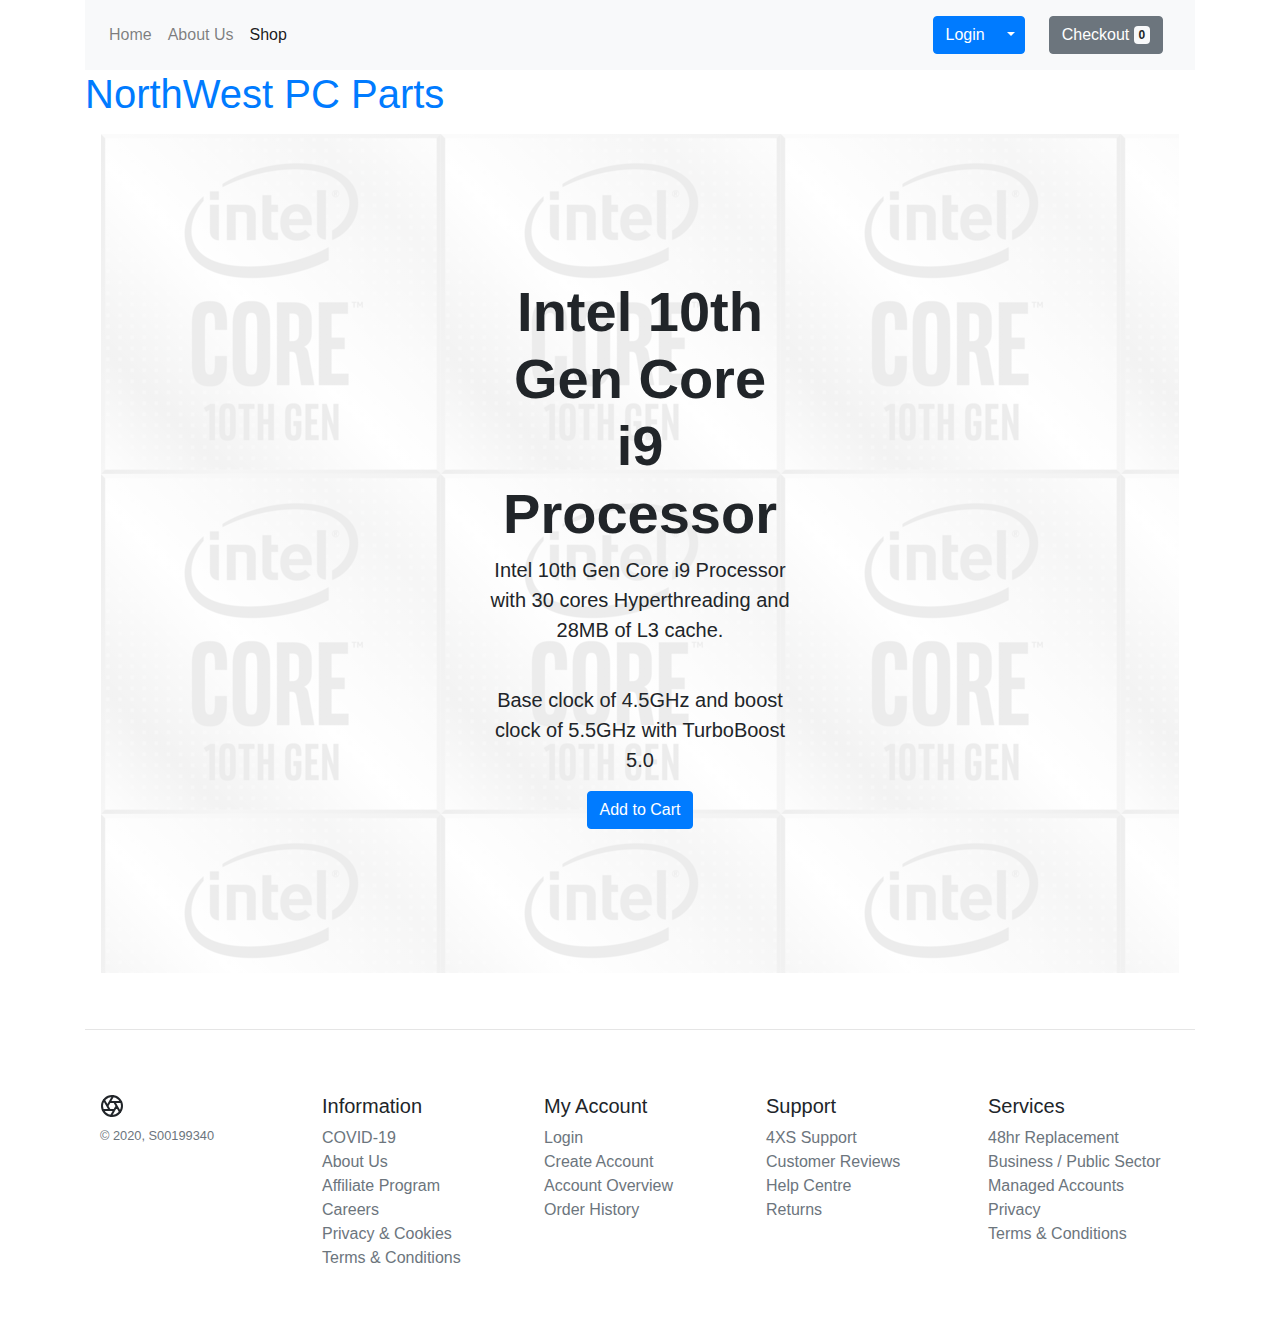
<file: intel.html>
<!doctype html>
<html lang="en">
  <head>
    <!-- Required meta tags -->
    <meta charset="utf-8">
    <meta name="viewport" content="width=device-width, initial-scale=1, shrink-to-fit=no">

    <!-- Bootstrap CSS -->
    <link rel="stylesheet" href="https://cdn.jsdelivr.net/npm/bootstrap@4.5.3/dist/css/bootstrap.min.css" integrity="sha384-TX8t27EcRE3e/ihU7zmQxVncDAy5uIKz4rEkgIXeMed4M0jlfIDPvg6uqKI2xXr2" crossorigin="anonymous">
    <link href="css/bootstrap.min.css" rel="stylesheet">
    <link href="css/custom.css" rel="stylesheet">  
    <link rel="shortcut icon" type="image/x-icon" href="images/favicon.ico"/>
    

    <title>Intel Core</title>
  </head>
  <body>

    <main class="container">
    <nav class="navbar navbar-expand-lg navbar-light bg-light">
        <button class="navbar-toggler" type="button" data-toggle="collapse" data-target="#navbarNavAltMarkup" aria-controls="navbarNavAltMarkup" aria-expanded="false" aria-label="Toggle navigation">
          <span class="navbar-toggler-icon"></span>
        </button>
        <div class="collapse navbar-collapse" id="navbarNavAltMarkup">
          <div class="navbar-nav">
            <a class="nav-item nav-link" href="index.html">Home</a>
            <a class="nav-item nav-link" href="about.html">About Us</a>
            <a class="nav-item nav-link active" href="shop.html">Shop<span class="sr-only">(current)</span></a>
          </div>
        </div>
          <div class="btn-group">
          <button type="button" class="btn btn-primary"  id="loginlogout" href="#">Login</button>
          <button type="button" class="btn btn-primary dropdown-toggle dropdown-toggle-split" id="dropdownMenuReference" data-toggle="dropdown" aria-haspopup="true" aria-expanded="false" data-reference="parent">
            <span class="sr-only">Toggle Dropdown</span>
          </button>
          <div class="dropdown-menu" aria-labelledby="dropdownMenuReference">
            <a class="dropdown-item" href="userdetails.html">User Details</a>
      
          </div>
          </div>
        
            
          <div class="btn-toolbar">
              <a class="nav-item nav-link" href="checkout.html">
              <button type="button" class="btn btn-secondary ml-2">
                Checkout <span class="badge badge-light" id="checkout"></span>
              </button>
              </a>
          </div> 
      </nav>    
          
      <h1>NorthWest PC Parts </h1>







      <div id="intel_img" class="position-relative overflow-hidden p-3 p-md-5 m-md-3 text-center bg-light">
        <div  class="col-md-5 p-lg-5 mx-auto my-5">
          <h2 class="display-4 font-weight-bold">Intel 10th Gen Core i9 Processor</h2>
          <p class="lead font-weight-normal">Intel 10th Gen Core i9 Processor with 30 cores Hyperthreading and 28MB of L3 cache.</p>
          <br/>
          <p class="lead font-weight-normal">Base clock of 4.5GHz and boost clock of 5.5GHz with TurboBoost 5.0</p>
          <a href="#" class="btn btn-primary addtocart">Add to Cart</a>
        </div>
        <div class="product-device shadow-sm d-none d-md-block"></div>
        <div class="product-device product-device-2 shadow-sm d-none d-md-block"></div>
      </div>
    



    



    </br>
    <hr>

      <footer class="container py-5">
        <div class="row">
          <div class="col-12 col-md">
            <svg xmlns="http://www.w3.org/2000/svg" width="24" height="24" fill="none" stroke="currentColor" stroke-linecap="round" stroke-linejoin="round" stroke-width="2" class="d-block mb-2" role="img" viewBox="0 0 24 24" focusable="false"><title>Product</title><circle cx="12" cy="12" r="10"/><path d="M14.31 8l5.74 9.94M9.69 8h11.48M7.38 12l5.74-9.94M9.69 16L3.95 6.06M14.31 16H2.83m13.79-4l-5.74 9.94"/></svg>
            <small class="d-block mb-3 text-muted">&copy; 2020, S00199340</small>
          </div>
          <div class="col-6 col-md">
            <h5>Information</h5>
            <ul class="list-unstyled text-small">
              <li><a class="text-muted" href="#">COVID-19</a></li>
              <li><a class="text-muted" href="#">About Us</a></li>
              <li><a class="text-muted" href="#">Affiliate Program</a></li>
              <li><a class="text-muted" href="#">Careers</a></li>
              <li><a class="text-muted" href="#">Privacy & Cookies</a></li>
              <li><a class="text-muted" href="#">Terms & Conditions</a></li>
            </ul>
          </div>
          <div class="col-6 col-md">
            <h5>My Account</h5>
            <ul class="list-unstyled text-small">
              <li><a class="text-muted" href="#">Login</a></li>
              <li><a class="text-muted" href="#">Create Account</a></li>
              <li><a class="text-muted" href="#">Account Overview</a></li>
              <li><a class="text-muted" href="#">Order History</a></li>
            </ul>
          </div>
          <div class="col-6 col-md">
            <h5>Support</h5>
            <ul class="list-unstyled text-small">
              <li><a class="text-muted" href="#">4XS Support</a></li>
              <li><a class="text-muted" href="#">Customer Reviews</a></li>
              <li><a class="text-muted" href="#">Help Centre</a></li>
              <li><a class="text-muted" href="#">Returns</a></li>
            </ul>
          </div>
          <div class="col-6 col-md">
            <h5>Services</h5>
            <ul class="list-unstyled text-small">
              <li><a class="text-muted" href="#">48hr Replacement</a></li>
              <li><a class="text-muted" href="#">Business / Public Sector Managed Accounts</a></li>
              <li><a class="text-muted" href="#">Privacy</a></li>
              <li><a class="text-muted" href="#">Terms & Conditions</a></li>
            </ul>
          </div>
        </div>
      </footer>








    </main>
    
      <script src="js/jquery-min.js"></script>
      <script src="js/bootstrap.bundle.min.js"></script>    
      <script src="custom-js/custom.js"></script>   
    <!-- Optional JavaScript; choose one of the two! -->

    <!-- Option 1: jQuery and Bootstrap Bundle (includes Popper) -->
    <script src="https://code.jquery.com/jquery-3.5.1.slim.min.js" integrity="sha384-DfXdz2htPH0lsSSs5nCTpuj/zy4C+OGpamoFVy38MVBnE+IbbVYUew+OrCXaRkfj" crossorigin="anonymous"></script>
    <script src="https://cdn.jsdelivr.net/npm/bootstrap@4.5.3/dist/js/bootstrap.bundle.min.js" integrity="sha384-ho+j7jyWK8fNQe+A12Hb8AhRq26LrZ/JpcUGGOn+Y7RsweNrtN/tE3MoK7ZeZDyx" crossorigin="anonymous"></script>

    <!-- Option 2: jQuery, Popper.js, and Bootstrap JS
    <script src="https://code.jquery.com/jquery-3.5.1.slim.min.js" integrity="sha384-DfXdz2htPH0lsSSs5nCTpuj/zy4C+OGpamoFVy38MVBnE+IbbVYUew+OrCXaRkfj" crossorigin="anonymous"></script>
    <script src="https://cdn.jsdelivr.net/npm/popper.js@1.16.1/dist/umd/popper.min.js" integrity="sha384-9/reFTGAW83EW2RDu2S0VKaIzap3H66lZH81PoYlFhbGU+6BZp6G7niu735Sk7lN" crossorigin="anonymous"></script>
    <script src="https://cdn.jsdelivr.net/npm/bootstrap@4.5.3/dist/js/bootstrap.min.js" integrity="sha384-w1Q4orYjBQndcko6MimVbzY0tgp4pWB4lZ7lr30WKz0vr/aWKhXdBNmNb5D92v7s" crossorigin="anonymous"></script>
    -->
  </body>
</html>
</file>
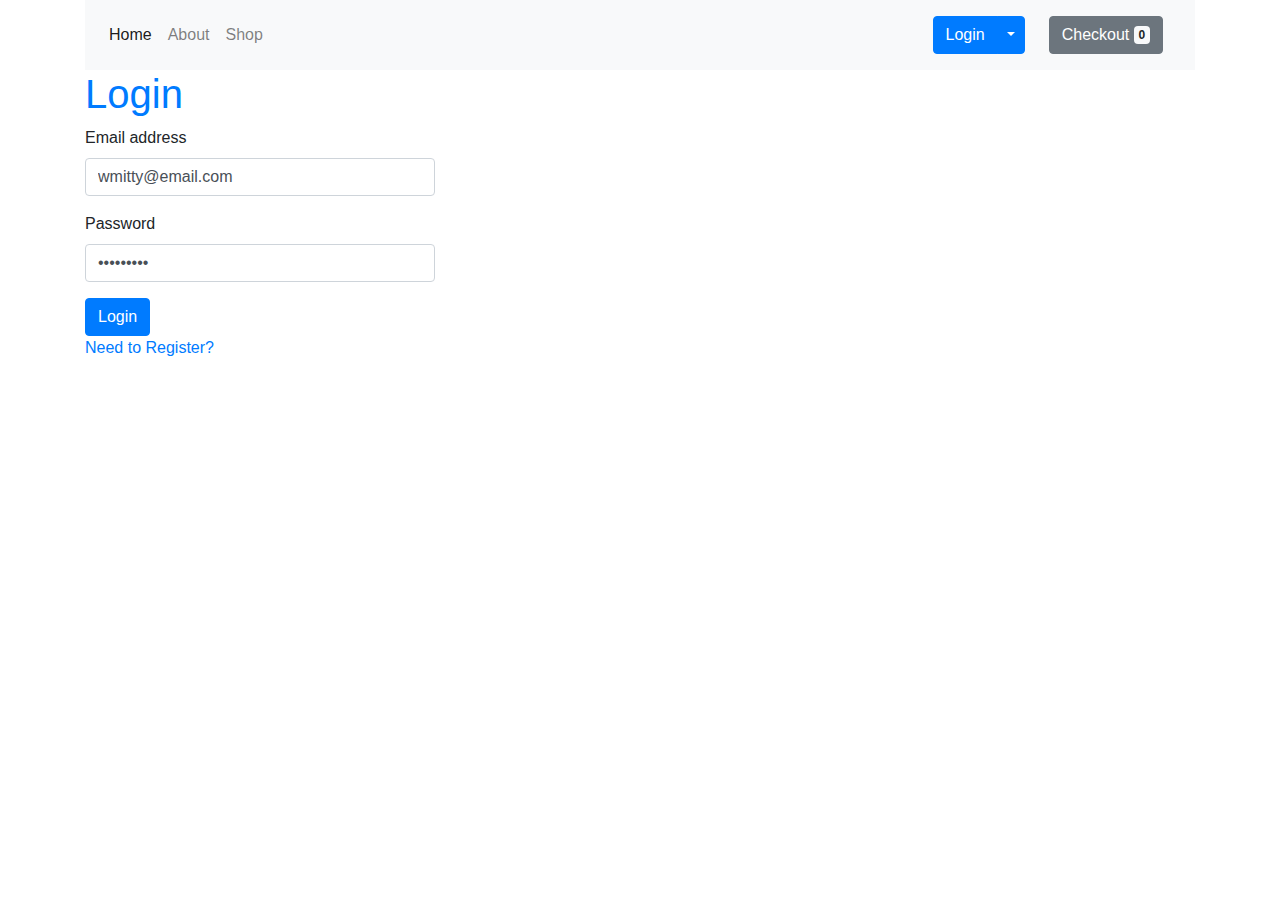
<file: login.html>
<!DOCTYPE html>
<html lang="en">
<head>
  <meta charset="utf-8">
  <meta name="viewport" content="width=device-width, initial-scale=1, shrink-to-fit=no">
  <meta name="description" content="">
  <meta name="author" content="">
  <title>Registration Form Lab 5</title>
  <!-- Bootstrap core CSS -->
  <link href="css/bootstrap.min.css" rel="stylesheet">
  <link href="css/custom.css" rel="stylesheet">    
</head>
<body>
<main class="container">

<nav class="navbar navbar-expand-lg navbar-light bg-light">
 
  <button class="navbar-toggler" type="button" data-toggle="collapse" data-target="#navbarNavAltMarkup" aria-controls="navbarNavAltMarkup" aria-expanded="false" aria-label="Toggle navigation">
    <span class="navbar-toggler-icon"></span>
  </button>
  <div class="collapse navbar-collapse" id="navbarNavAltMarkup">
    <div class="navbar-nav">
      <a class="nav-item nav-link active" href="#">Home <span class="sr-only">(current)</span></a>
      <a class="nav-item nav-link" href="#">About</a>
      <a class="nav-item nav-link" href="shop.html">Shop</a>
    </div>
   </div>
    
    <div class="btn-group">
        <button type="button" class="btn btn-primary"  id="loginlogout" href="#">Login</button>
        <button type="button" class="btn btn-primary dropdown-toggle dropdown-toggle-split" id="dropdownMenuReference" data-toggle="dropdown" aria-haspopup="true" aria-expanded="false" data-reference="parent">
          <span class="sr-only">Toggle Dropdown</span>
        </button>
        <div class="dropdown-menu" id="accountdetails" aria-labelledby="dropdownMenuReference">
          <a class="dropdown-item" href="userdetails.html">User Details</a>
        </div>
    </div>
      
    <div class="btn-toolbar">
        <a class="nav-item nav-link" href="checkout.html">
        <button type="button" class="btn btn-secondary ml-2">
          Checkout <span class="badge badge-light" id="checkout"></span>
        </button>
        </a>
    </div>   
</nav>       
    
    <h1>Login</h1>
    <div class="row">    
        <div class="col-sm col-md-4"> 
            <div class="alert alert-danger d-none" role="alert" id="loginerror">The username or password you entered is incorrect. <a href="">Forgot your password?</a></div>    
            <form name="login" action="" method="get">
                <div class="form-group">
                    <label for="getEmail">Email address</label>
                    <input type="email" class="form-control" id="getEmail" name="email" value="wmitty@email.com" required>
                </div>
                <div class="form-group">
                    <label for="getPassword1">Password</label> 
                    <input type="password" class="form-control" id="getPassword1" name="password" value="password1" required>
                </div>    
                <input type='submit' class="btn btn-primary" value="Login">
            </form>
            <p> <a href="#">Need to Register?</a></p>

        </div> 
    </div>   
    

    
</main>
    <script src="js/jquery-min.js"></script>
    <script src="js/bootstrap.bundle.min.js"></script> 
    <script src="custom-js/custom.js"></script>   
    
</body>
</html>
</file>
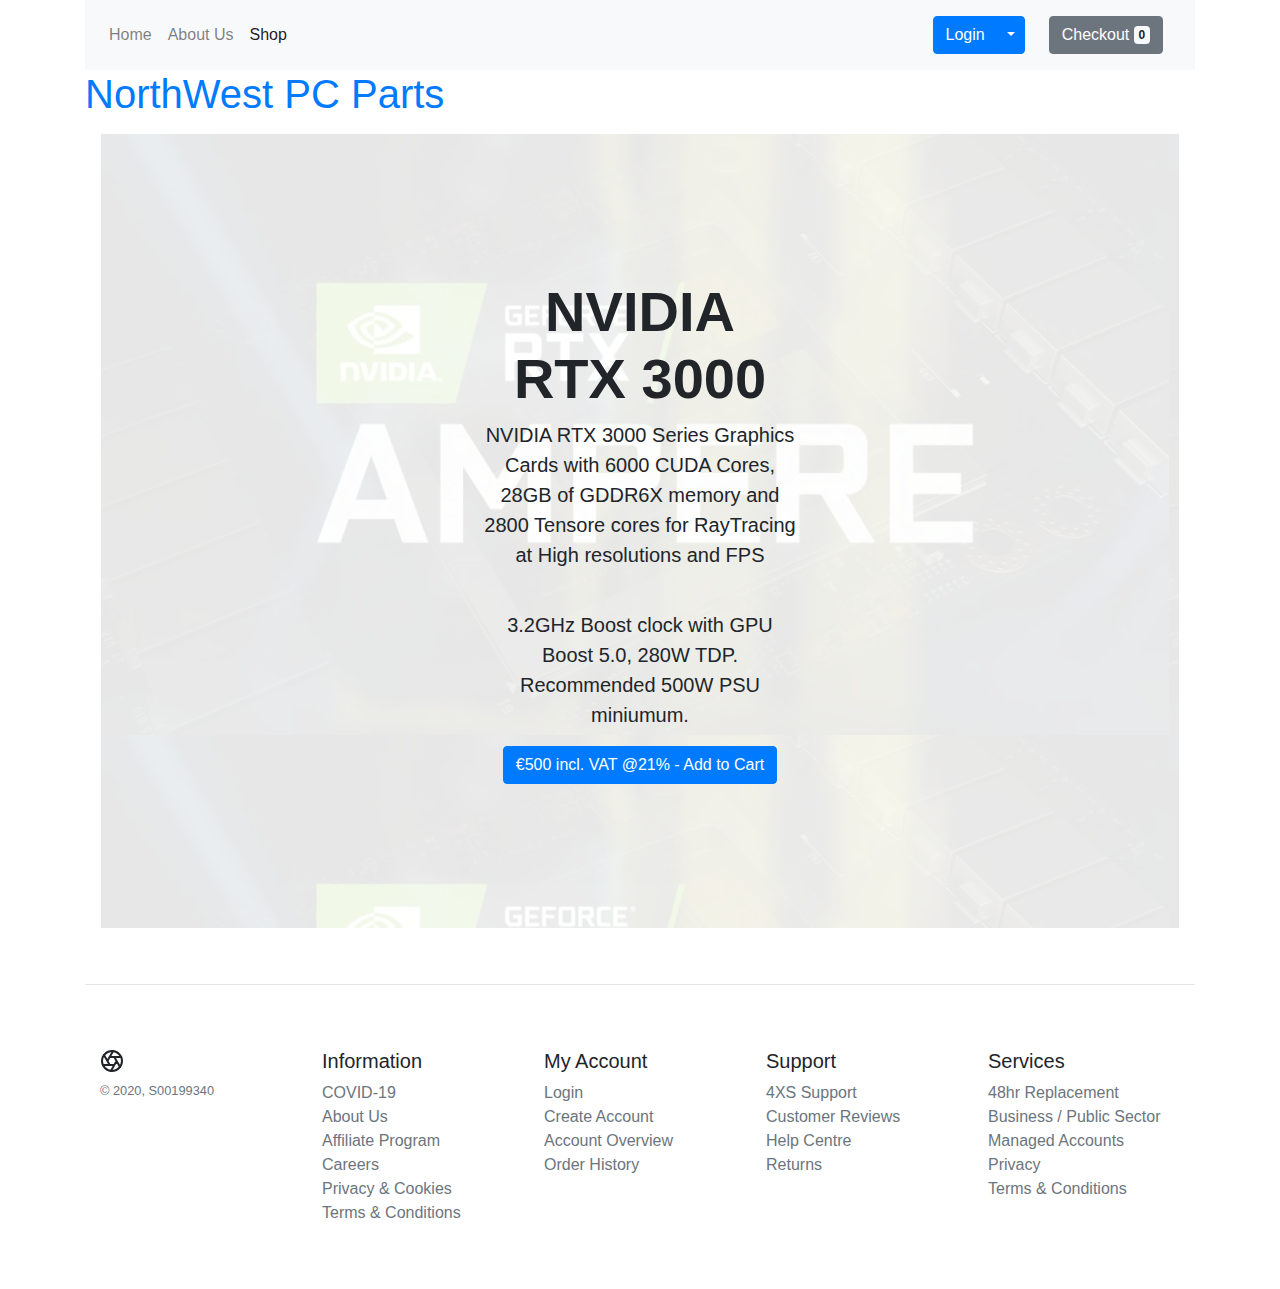
<file: nvidia.html>
<!doctype html>
<html lang="en">
  <head>
    <!-- Required meta tags -->
    <meta charset="utf-8">
    <meta name="viewport" content="width=device-width, initial-scale=1, shrink-to-fit=no">

    <!-- Bootstrap CSS -->
    <link rel="stylesheet" href="https://cdn.jsdelivr.net/npm/bootstrap@4.5.3/dist/css/bootstrap.min.css" integrity="sha384-TX8t27EcRE3e/ihU7zmQxVncDAy5uIKz4rEkgIXeMed4M0jlfIDPvg6uqKI2xXr2" crossorigin="anonymous">
    <link href="css/bootstrap.min.css" rel="stylesheet">
    <link href="css/custom.css" rel="stylesheet">  
    <link rel="shortcut icon" type="image/x-icon" href="images/favicon.ico"/>
    

    <title>NVIDIA RTX</title>
  </head>
  <body>

    <main class="container">
    <nav class="navbar navbar-expand-lg navbar-light bg-light">
        <button class="navbar-toggler" type="button" data-toggle="collapse" data-target="#navbarNavAltMarkup" aria-controls="navbarNavAltMarkup" aria-expanded="false" aria-label="Toggle navigation">
          <span class="navbar-toggler-icon"></span>
        </button>
        <div class="collapse navbar-collapse" id="navbarNavAltMarkup">
          <div class="navbar-nav">
            <a class="nav-item nav-link" href="index.html">Home</a>
            <a class="nav-item nav-link" href="about.html">About Us</a>
            <a class="nav-item nav-link active" href="shop.html">Shop<span class="sr-only">(current)</span></a>
          </div>
        </div>
          <div class="btn-group">
          <button type="button" class="btn btn-primary"  id="loginlogout" href="#">Login</button>
          <button type="button" class="btn btn-primary dropdown-toggle dropdown-toggle-split" id="dropdownMenuReference" data-toggle="dropdown" aria-haspopup="true" aria-expanded="false" data-reference="parent">
            <span class="sr-only">Toggle Dropdown</span>
          </button>
          <div class="dropdown-menu" aria-labelledby="dropdownMenuReference">
            <a class="dropdown-item" href="userdetails.html">User Details</a>
      
          </div>
          </div>
        
            
          <div class="btn-toolbar">
              <a class="nav-item nav-link" href="checkout.html">
              <button type="button" class="btn btn-secondary ml-2">
                Checkout <span class="badge badge-light" id="checkout"></span>
              </button>
              </a>
          </div> 
      </nav>    
          
      <h1>NorthWest PC Parts </h1>







      <div id="nvidia_img" class="position-relative overflow-hidden p-3 p-md-5 m-md-3 text-center bg-light">
        <div  class="col-md-5 p-lg-5 mx-auto my-5">
          <h2 class="display-4 font-weight-bold">NVIDIA RTX 3000</h2>
          <p class="lead font-weight-normal">NVIDIA RTX 3000 Series Graphics Cards with 6000 CUDA Cores, 28GB of GDDR6X memory and 2800 Tensore cores for RayTracing at High resolutions and FPS</p>
          <br/>
          <p class="lead font-weight-normal">3.2GHz Boost clock with GPU Boost 5.0, 280W TDP. Recommended 500W PSU miniumum.
          </p>
          <a href="#" class="btn btn-primary addtocart">€500 incl. VAT @21% - 
              Add to Cart</a>
        </div>
        <div class="product-device shadow-sm d-none d-md-block"></div>
        <div class="product-device product-device-2 shadow-sm d-none d-md-block"></div>
      </div>
    



    



    </br>
    <hr>

      <footer class="container py-5">
        <div class="row">
          <div class="col-12 col-md">
            <svg xmlns="http://www.w3.org/2000/svg" width="24" height="24" fill="none" stroke="currentColor" stroke-linecap="round" stroke-linejoin="round" stroke-width="2" class="d-block mb-2" role="img" viewBox="0 0 24 24" focusable="false"><title>Product</title><circle cx="12" cy="12" r="10"/><path d="M14.31 8l5.74 9.94M9.69 8h11.48M7.38 12l5.74-9.94M9.69 16L3.95 6.06M14.31 16H2.83m13.79-4l-5.74 9.94"/></svg>
            <small class="d-block mb-3 text-muted">&copy; 2020, S00199340</small>
          </div>
          <div class="col-6 col-md">
            <h5>Information</h5>
            <ul class="list-unstyled text-small">
              <li><a class="text-muted" href="#">COVID-19</a></li>
              <li><a class="text-muted" href="#">About Us</a></li>
              <li><a class="text-muted" href="#">Affiliate Program</a></li>
              <li><a class="text-muted" href="#">Careers</a></li>
              <li><a class="text-muted" href="#">Privacy & Cookies</a></li>
              <li><a class="text-muted" href="#">Terms & Conditions</a></li>
            </ul>
          </div>
          <div class="col-6 col-md">
            <h5>My Account</h5>
            <ul class="list-unstyled text-small">
              <li><a class="text-muted" href="#">Login</a></li>
              <li><a class="text-muted" href="#">Create Account</a></li>
              <li><a class="text-muted" href="#">Account Overview</a></li>
              <li><a class="text-muted" href="#">Order History</a></li>
            </ul>
          </div>
          <div class="col-6 col-md">
            <h5>Support</h5>
            <ul class="list-unstyled text-small">
              <li><a class="text-muted" href="#">4XS Support</a></li>
              <li><a class="text-muted" href="#">Customer Reviews</a></li>
              <li><a class="text-muted" href="#">Help Centre</a></li>
              <li><a class="text-muted" href="#">Returns</a></li>
            </ul>
          </div>
          <div class="col-6 col-md">
            <h5>Services</h5>
            <ul class="list-unstyled text-small">
              <li><a class="text-muted" href="#">48hr Replacement</a></li>
              <li><a class="text-muted" href="#">Business / Public Sector Managed Accounts</a></li>
              <li><a class="text-muted" href="#">Privacy</a></li>
              <li><a class="text-muted" href="#">Terms & Conditions</a></li>
            </ul>
          </div>
        </div>
      </footer>








    </main>
    
      <script src="js/jquery-min.js"></script>
      <script src="js/bootstrap.bundle.min.js"></script>    
      <script src="custom-js/custom.js"></script>   
    <!-- Optional JavaScript; choose one of the two! -->

    <!-- Option 1: jQuery and Bootstrap Bundle (includes Popper) -->
    <script src="https://code.jquery.com/jquery-3.5.1.slim.min.js" integrity="sha384-DfXdz2htPH0lsSSs5nCTpuj/zy4C+OGpamoFVy38MVBnE+IbbVYUew+OrCXaRkfj" crossorigin="anonymous"></script>
    <script src="https://cdn.jsdelivr.net/npm/bootstrap@4.5.3/dist/js/bootstrap.bundle.min.js" integrity="sha384-ho+j7jyWK8fNQe+A12Hb8AhRq26LrZ/JpcUGGOn+Y7RsweNrtN/tE3MoK7ZeZDyx" crossorigin="anonymous"></script>

    <!-- Option 2: jQuery, Popper.js, and Bootstrap JS
    <script src="https://code.jquery.com/jquery-3.5.1.slim.min.js" integrity="sha384-DfXdz2htPH0lsSSs5nCTpuj/zy4C+OGpamoFVy38MVBnE+IbbVYUew+OrCXaRkfj" crossorigin="anonymous"></script>
    <script src="https://cdn.jsdelivr.net/npm/popper.js@1.16.1/dist/umd/popper.min.js" integrity="sha384-9/reFTGAW83EW2RDu2S0VKaIzap3H66lZH81PoYlFhbGU+6BZp6G7niu735Sk7lN" crossorigin="anonymous"></script>
    <script src="https://cdn.jsdelivr.net/npm/bootstrap@4.5.3/dist/js/bootstrap.min.js" integrity="sha384-w1Q4orYjBQndcko6MimVbzY0tgp4pWB4lZ7lr30WKz0vr/aWKhXdBNmNb5D92v7s" crossorigin="anonymous"></script>
    -->
  </body>
</html>
</file>
<file: css/custom.css>
h1 { color: #007bff;
}





#basket_button{
    font-weight: bold;
    color:  #007bff;
  }

#amd_img{
    background-image: linear-gradient(rgba(255,255,255,0.9), rgba(255,255,255,0.9)), url("../images/ryzen.jpg");
  }

#intel_img{
    background-image: linear-gradient(rgba(255,255,255,0.9), rgba(255,255,255,0.9)), url("../images/intel\ 10th\ gen.png");
  }

  #nvidia_img{
    background-image: linear-gradient(rgba(255,255,255,0.9), rgba(255,255,255,0.9)), url("../images/RTX\ 3000.webp");
  }

  #border_middle_index{
      border-left: solid 0.5em #6c757d;
      border-right: solid 0.5em #6c757d;
  }
</file>
<file: css/signin.css>
html,
body {
  height: 100%;
}

body {
  display: -ms-flexbox;
  display: flex;
  -ms-flex-align: center;
  align-items: center;
  padding-top: 40px;
  padding-bottom: 40px;
  background-color: #f5f5f5;
}

.form-signin {
  width: 100%;
  max-width: 330px;
  padding: 15px;
  margin: auto;
}
.form-signin .checkbox {
  font-weight: 400;
}
.form-signin .form-control {
  position: relative;
  box-sizing: border-box;
  height: auto;
  padding: 10px;
  font-size: 16px;
}
.form-signin .form-control:focus {
  z-index: 2;
}
.form-signin input[type="email"] {
  margin-bottom: -1px;
  border-bottom-right-radius: 0;
  border-bottom-left-radius: 0;
}
.form-signin input[type="password"] {
  margin-bottom: 10px;
  border-top-left-radius: 0;
  border-top-right-radius: 0;
}
</file>
